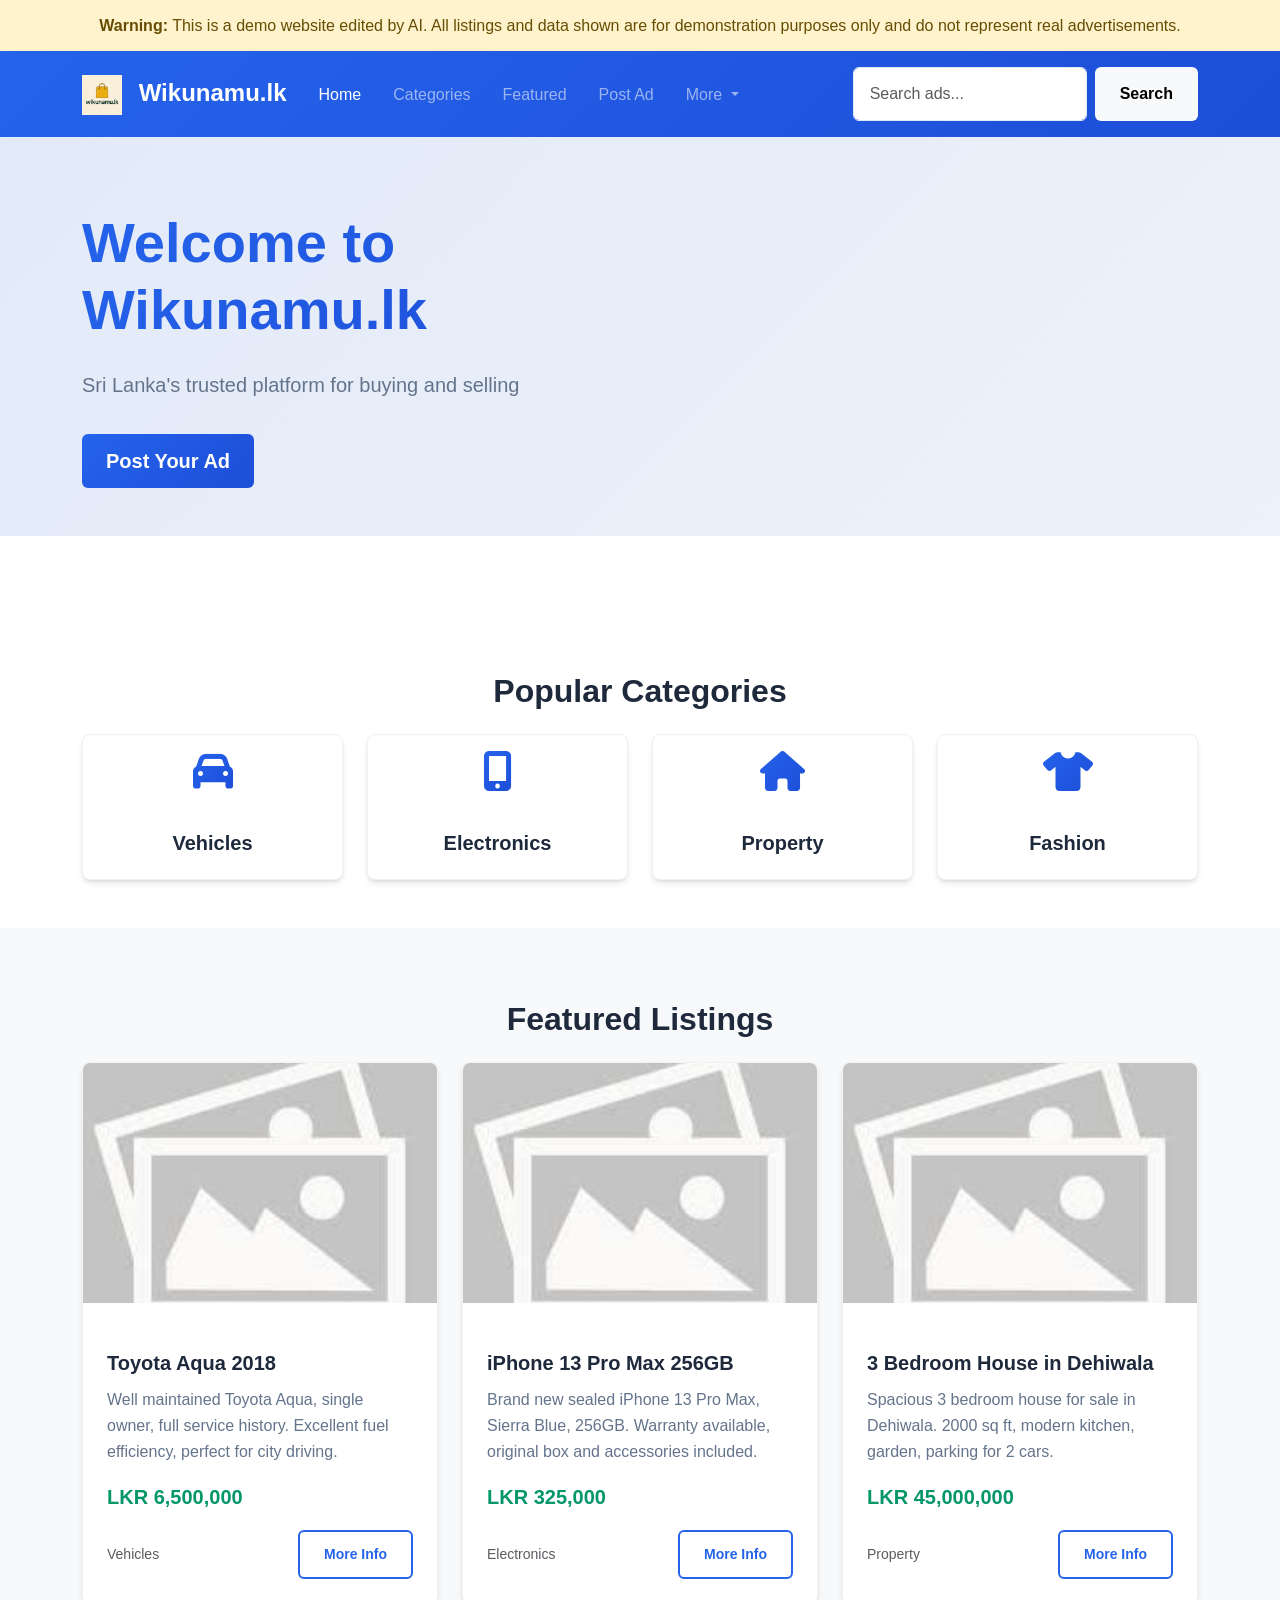
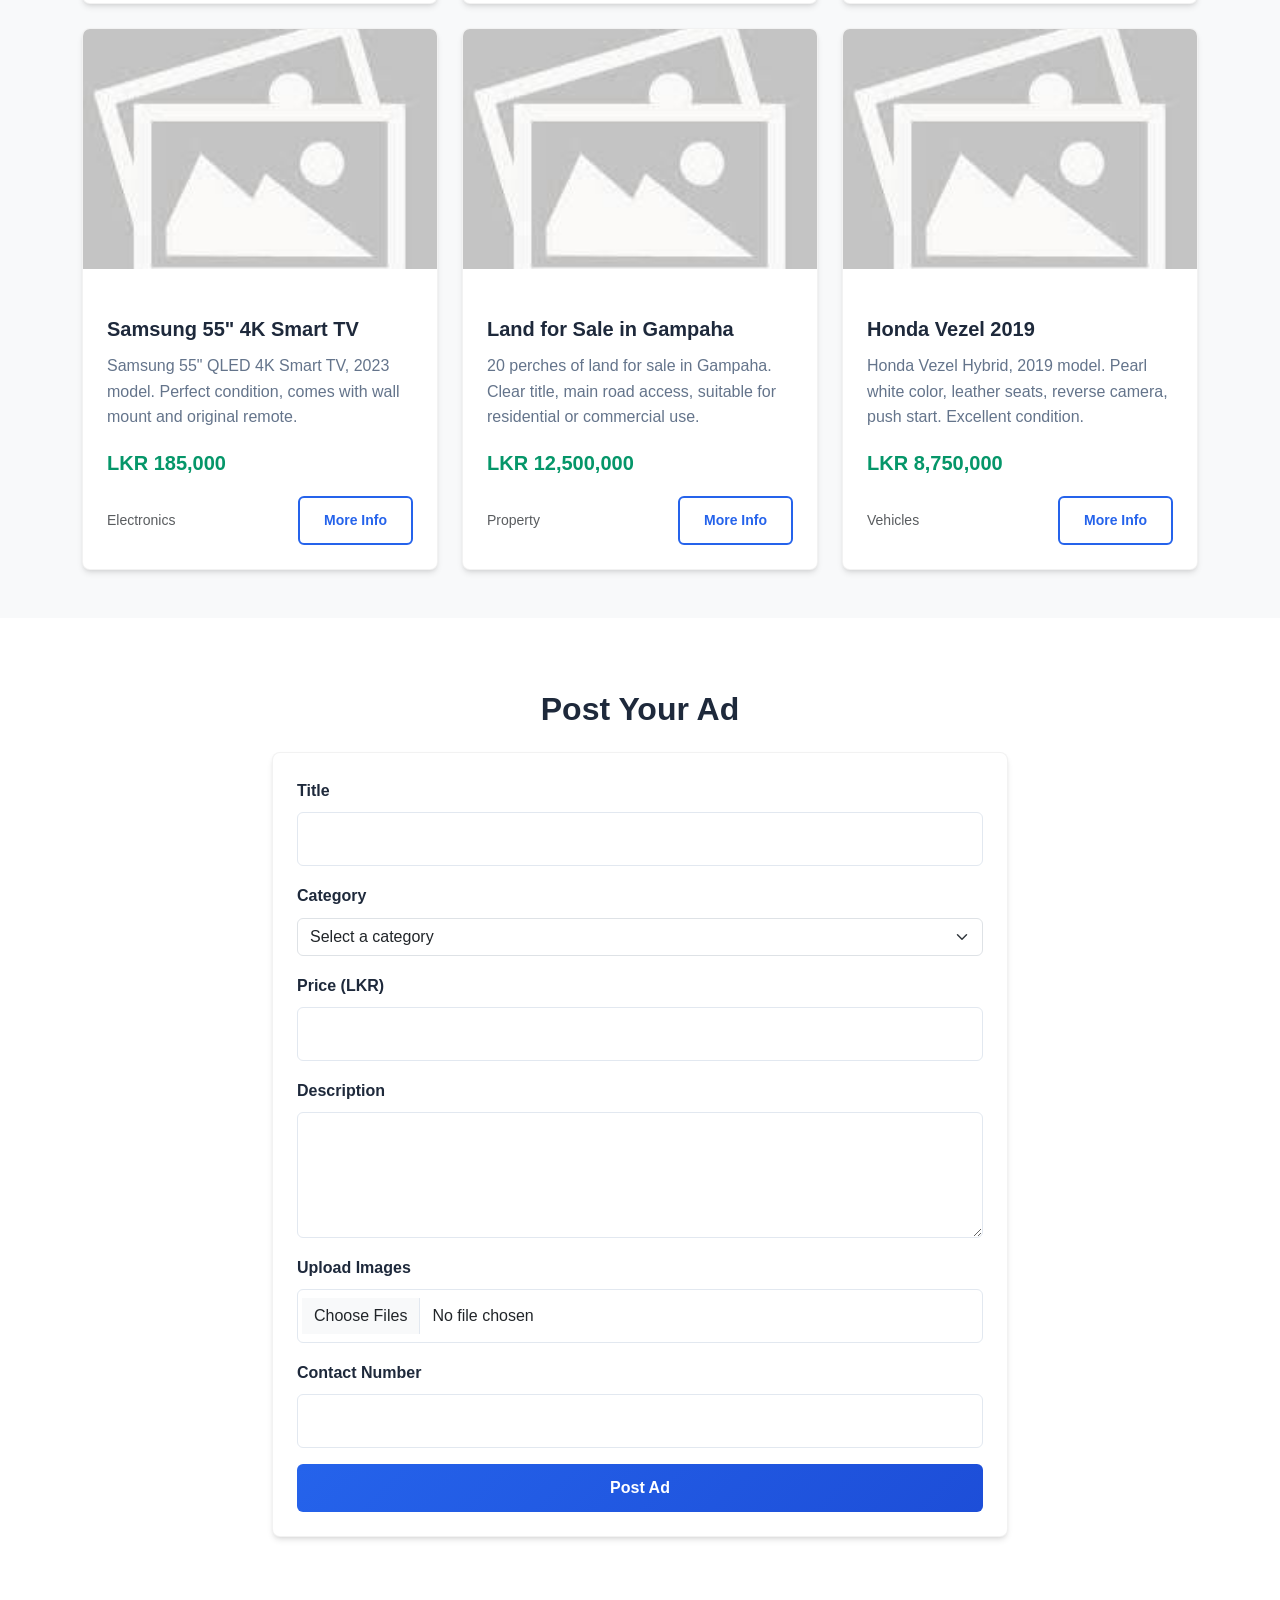
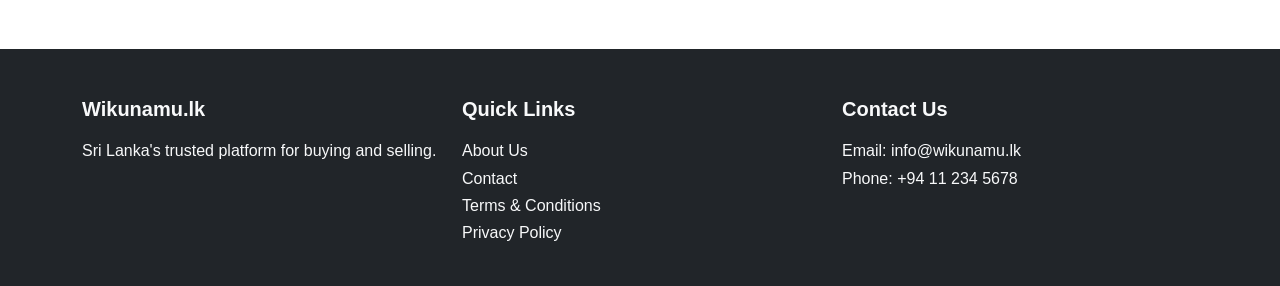
<file: index.html>
<!DOCTYPE html>
<html lang="en">
<head>
    <meta charset="UTF-8">
    <meta name="viewport" content="width=device-width, initial-scale=1.0">
    <title>Wikunamu.lk - Sri Lanka's Online Classifieds</title>
    <!-- Bootstrap CSS -->
    <link href="https://cdn.jsdelivr.net/npm/bootstrap@5.3.0/dist/css/bootstrap.min.css" rel="stylesheet">
    <!-- Custom CSS -->
    <link href="css/style.css" rel="stylesheet">
    <!-- Font Awesome -->
    <link href="https://cdnjs.cloudflare.com/ajax/libs/font-awesome/6.0.0/css/all.min.css" rel="stylesheet">
</head>
<body>
    <!-- Warning Banner -->
    <div class="alert alert-warning text-center mb-0" role="alert" style="border-radius: 0;">
        <strong>Warning:</strong> This is a demo website edited by AI. All listings and data shown are for demonstration purposes only and do not represent real advertisements.
    </div>
    <!-- Navigation -->
    <nav class="navbar navbar-expand-lg navbar-dark bg-primary">
        <div class="container">
            <a class="navbar-brand" href="#">
                <img src="images/wikunamu.png" alt="Wikunamu" class="wikunamu-image" style="height: 40px; margin-right: 10px;">
                Wikunamu.lk
            </a>
            <button class="navbar-toggler" type="button" data-bs-toggle="collapse" data-bs-target="#navbarNav">
                <span class="navbar-toggler-icon"></span>
            </button>
            <div class="collapse navbar-collapse" id="navbarNav">
                <ul class="navbar-nav me-auto">
                    <li class="nav-item">
                        <a class="nav-link active" href="#">Home</a>
                    </li>
                    <li class="nav-item">
                        <a class="nav-link" href="#categories">Categories</a>
                    </li>
                    <li class="nav-item">
                        <a class="nav-link" href="#featured">Featured</a>
                    </li>
                    <li class="nav-item">
                        <a class="nav-link" href="#post-ad">Post Ad</a>
                    </li>
                    <li class="nav-item dropdown">
                        <a class="nav-link dropdown-toggle" href="#" id="navbarDropdown" role="button" data-bs-toggle="dropdown">
                            More
                        </a>
                        <ul class="dropdown-menu">
                            <li><a class="dropdown-item" href="about.html">About Us</a></li>
                            <li><a class="dropdown-item" href="contact.html">Contact</a></li>
                            <li><a class="dropdown-item" href="terms.html">Terms & Conditions</a></li>
                            <li><a class="dropdown-item" href="privacy.html">Privacy Policy</a></li>
                        </ul>
                    </li>
                </ul>
                <form class="d-flex">
                    <input class="form-control me-2" type="search" placeholder="Search ads...">
                    <button class="btn btn-light" type="submit">Search</button>
                </form>
            </div>
        </div>
    </nav>

    <!-- Hero Section -->
    <div class="hero-section py-5 bg-light">
        <div class="container">
            <div class="row align-items-center">
                <div class="col-md-6">
                    <h1>Welcome to Wikunamu.lk</h1>
                    <p class="lead">Sri Lanka's trusted platform for buying and selling</p>
                    <a href="#post-ad" class="btn btn-primary btn-lg">Post Your Ad</a>
                </div>
            </div>
        </div>
    </div>

    <!-- Categories Section -->
    <section id="categories" class="py-5">
        <div class="container">
            <h2 class="text-center mb-4">Popular Categories</h2>
            <div class="row g-4">
                <div class="col-md-3">
                    <div class="card category-card">
                        <div class="card-body text-center">
                            <i class="fas fa-car fa-2x mb-3"></i>
                            <h5>Vehicles</h5>
                        </div>
                    </div>
                </div>
                <div class="col-md-3">
                    <div class="card category-card">
                        <div class="card-body text-center">
                            <i class="fas fa-mobile-alt fa-2x mb-3"></i>
                            <h5>Electronics</h5>
                        </div>
                    </div>
                </div>
                <div class="col-md-3">
                    <div class="card category-card">
                        <div class="card-body text-center">
                            <i class="fas fa-home fa-2x mb-3"></i>
                            <h5>Property</h5>
                        </div>
                    </div>
                </div>
                <div class="col-md-3">
                    <div class="card category-card">
                        <div class="card-body text-center">
                            <i class="fas fa-tshirt fa-2x mb-3"></i>
                            <h5>Fashion</h5>
                        </div>
                    </div>
                </div>
            </div>
        </div>
    </section>

    <!-- Featured Listings -->
    <section id="featured" class="py-5 bg-light">
        <div class="container">
            <h2 class="text-center mb-4">Featured Listings</h2>
            <div class="row g-4" id="featuredListings">
                <!-- Sample Ad 1 -->
                <div class="col-md-4">
                    <div class="card listing-card">
                        <img src="images/placeholder.jpg" class="card-img-top" alt="Toyota Aqua">
                        <div class="card-body">
                            <h5 class="card-title">Toyota Aqua 2018</h5>
                            <p class="card-text">Well maintained Toyota Aqua, single owner, full service history. Excellent fuel efficiency, perfect for city driving.</p>
                            <p class="listing-price">LKR 6,500,000</p>
                            <div class="d-flex justify-content-between align-items-center">
                                <small class="text-muted">Vehicles</small>
                                <a href="item-details.html" class="btn btn-sm btn-outline-primary">More Info</a>
                            </div>
                        </div>
                    </div>
                </div>
                <!-- Sample Ad 2 -->
                <div class="col-md-4">
                    <div class="card listing-card">
                        <img src="images/placeholder.jpg" class="card-img-top" alt="iPhone 13">
                        <div class="card-body">
                            <h5 class="card-title">iPhone 13 Pro Max 256GB</h5>
                            <p class="card-text">Brand new sealed iPhone 13 Pro Max, Sierra Blue, 256GB. Warranty available, original box and accessories included.</p>
                            <p class="listing-price">LKR 325,000</p>
                            <div class="d-flex justify-content-between align-items-center">
                                <small class="text-muted">Electronics</small>
                                <a href="item-details.html" class="btn btn-sm btn-outline-primary">More Info</a>
                            </div>
                        </div>
                    </div>
                </div>
                <!-- Sample Ad 3 -->
                <div class="col-md-4">
                    <div class="card listing-card">
                        <img src="images/placeholder.jpg" class="card-img-top" alt="3 Bedroom House">
                        <div class="card-body">
                            <h5 class="card-title">3 Bedroom House in Dehiwala</h5>
                            <p class="card-text">Spacious 3 bedroom house for sale in Dehiwala. 2000 sq ft, modern kitchen, garden, parking for 2 cars.</p>
                            <p class="listing-price">LKR 45,000,000</p>
                            <div class="d-flex justify-content-between align-items-center">
                                <small class="text-muted">Property</small>
                                <a href="item-details.html" class="btn btn-sm btn-outline-primary">More Info</a>
                            </div>
                        </div>
                    </div>
                </div>
                <!-- Sample Ad 4 -->
                <div class="col-md-4">
                    <div class="card listing-card">
                        <img src="images/placeholder.jpg" class="card-img-top" alt="Samsung TV">
                        <div class="card-body">
                            <h5 class="card-title">Samsung 55" 4K Smart TV</h5>
                            <p class="card-text">Samsung 55" QLED 4K Smart TV, 2023 model. Perfect condition, comes with wall mount and original remote.</p>
                            <p class="listing-price">LKR 185,000</p>
                            <div class="d-flex justify-content-between align-items-center">
                                <small class="text-muted">Electronics</small>
                                <a href="item-details.html" class="btn btn-sm btn-outline-primary">More Info</a>
                            </div>
                        </div>
                    </div>
                </div>
                <!-- Sample Ad 5 -->
                <div class="col-md-4">
                    <div class="card listing-card">
                        <img src="images/placeholder.jpg" class="card-img-top" alt="Land for Sale">
                        <div class="card-body">
                            <h5 class="card-title">Land for Sale in Gampaha</h5>
                            <p class="card-text">20 perches of land for sale in Gampaha. Clear title, main road access, suitable for residential or commercial use.</p>
                            <p class="listing-price">LKR 12,500,000</p>
                            <div class="d-flex justify-content-between align-items-center">
                                <small class="text-muted">Property</small>
                                <a href="item-details.html" class="btn btn-sm btn-outline-primary">More Info</a>
                            </div>
                        </div>
                    </div>
                </div>
                <!-- Sample Ad 6 -->
                <div class="col-md-4">
                    <div class="card listing-card">
                        <img src="images/placeholder.jpg" class="card-img-top" alt="Honda Vezel">
                        <div class="card-body">
                            <h5 class="card-title">Honda Vezel 2019</h5>
                            <p class="card-text">Honda Vezel Hybrid, 2019 model. Pearl white color, leather seats, reverse camera, push start. Excellent condition.</p>
                            <p class="listing-price">LKR 8,750,000</p>
                            <div class="d-flex justify-content-between align-items-center">
                                <small class="text-muted">Vehicles</small>
                                <a href="item-details.html" class="btn btn-sm btn-outline-primary">More Info</a>
                            </div>
                        </div>
                    </div>
                </div>
            </div>
        </div>
    </section>

    <!-- Post Ad Section -->
    <section id="post-ad" class="py-5">
        <div class="container">
            <h2 class="text-center mb-4">Post Your Ad</h2>
            <div class="row justify-content-center">
                <div class="col-md-8">
                    <form id="adForm" class="card p-4">
                        <div class="mb-3">
                            <label for="title" class="form-label">Title</label>
                            <input type="text" class="form-control" id="title" required>
                        </div>
                        <div class="mb-3">
                            <label for="category" class="form-label">Category</label>
                            <select class="form-select" id="category" required>
                                <option value="">Select a category</option>
                                <option value="vehicles">Vehicles</option>
                                <option value="electronics">Electronics</option>
                                <option value="property">Property</option>
                                <option value="fashion">Fashion</option>
                            </select>
                        </div>
                        <div class="mb-3">
                            <label for="price" class="form-label">Price (LKR)</label>
                            <input type="number" class="form-control" id="price" required>
                        </div>
                        <div class="mb-3">
                            <label for="description" class="form-label">Description</label>
                            <textarea class="form-control" id="description" rows="4" required></textarea>
                        </div>
                        <div class="mb-3">
                            <label for="images" class="form-label">Upload Images</label>
                            <input type="file" class="form-control" id="images" multiple accept="image/*">
                        </div>
                        <div class="mb-3">
                            <label for="contact" class="form-label">Contact Number</label>
                            <input type="tel" class="form-control" id="contact" required>
                        </div>
                        <button type="submit" class="btn btn-primary">Post Ad</button>
                    </form>
                </div>
            </div>
        </div>
    </section>

    <!-- Footer -->
    <footer class="bg-dark text-light py-4">
        <div class="container">
            <div class="row">
                <div class="col-md-4">
                    <h5>Wikunamu.lk</h5>
                    <p>Sri Lanka's trusted platform for buying and selling.</p>
                </div>
                <div class="col-md-4">
                    <h5>Quick Links</h5>
                    <ul class="list-unstyled">
                        <li><a href="#" class="text-light">About Us</a></li>
                        <li><a href="#" class="text-light">Contact</a></li>
                        <li><a href="#" class="text-light">Terms & Conditions</a></li>
                        <li><a href="#" class="text-light">Privacy Policy</a></li>
                    </ul>
                </div>
                <div class="col-md-4">
                    <h5>Contact Us</h5>
                    <p>Email: info@wikunamu.lk<br>
                    Phone: +94 11 234 5678</p>
                </div>
            </div>
        </div>
    </footer>

    <!-- Scripts -->
    <script src="https://code.jquery.com/jquery-3.6.0.min.js"></script>
    <script src="https://cdn.jsdelivr.net/npm/bootstrap@5.3.0/dist/js/bootstrap.bundle.min.js"></script>
    <script src="js/main.js"></script>
</body>
</html>
</file>
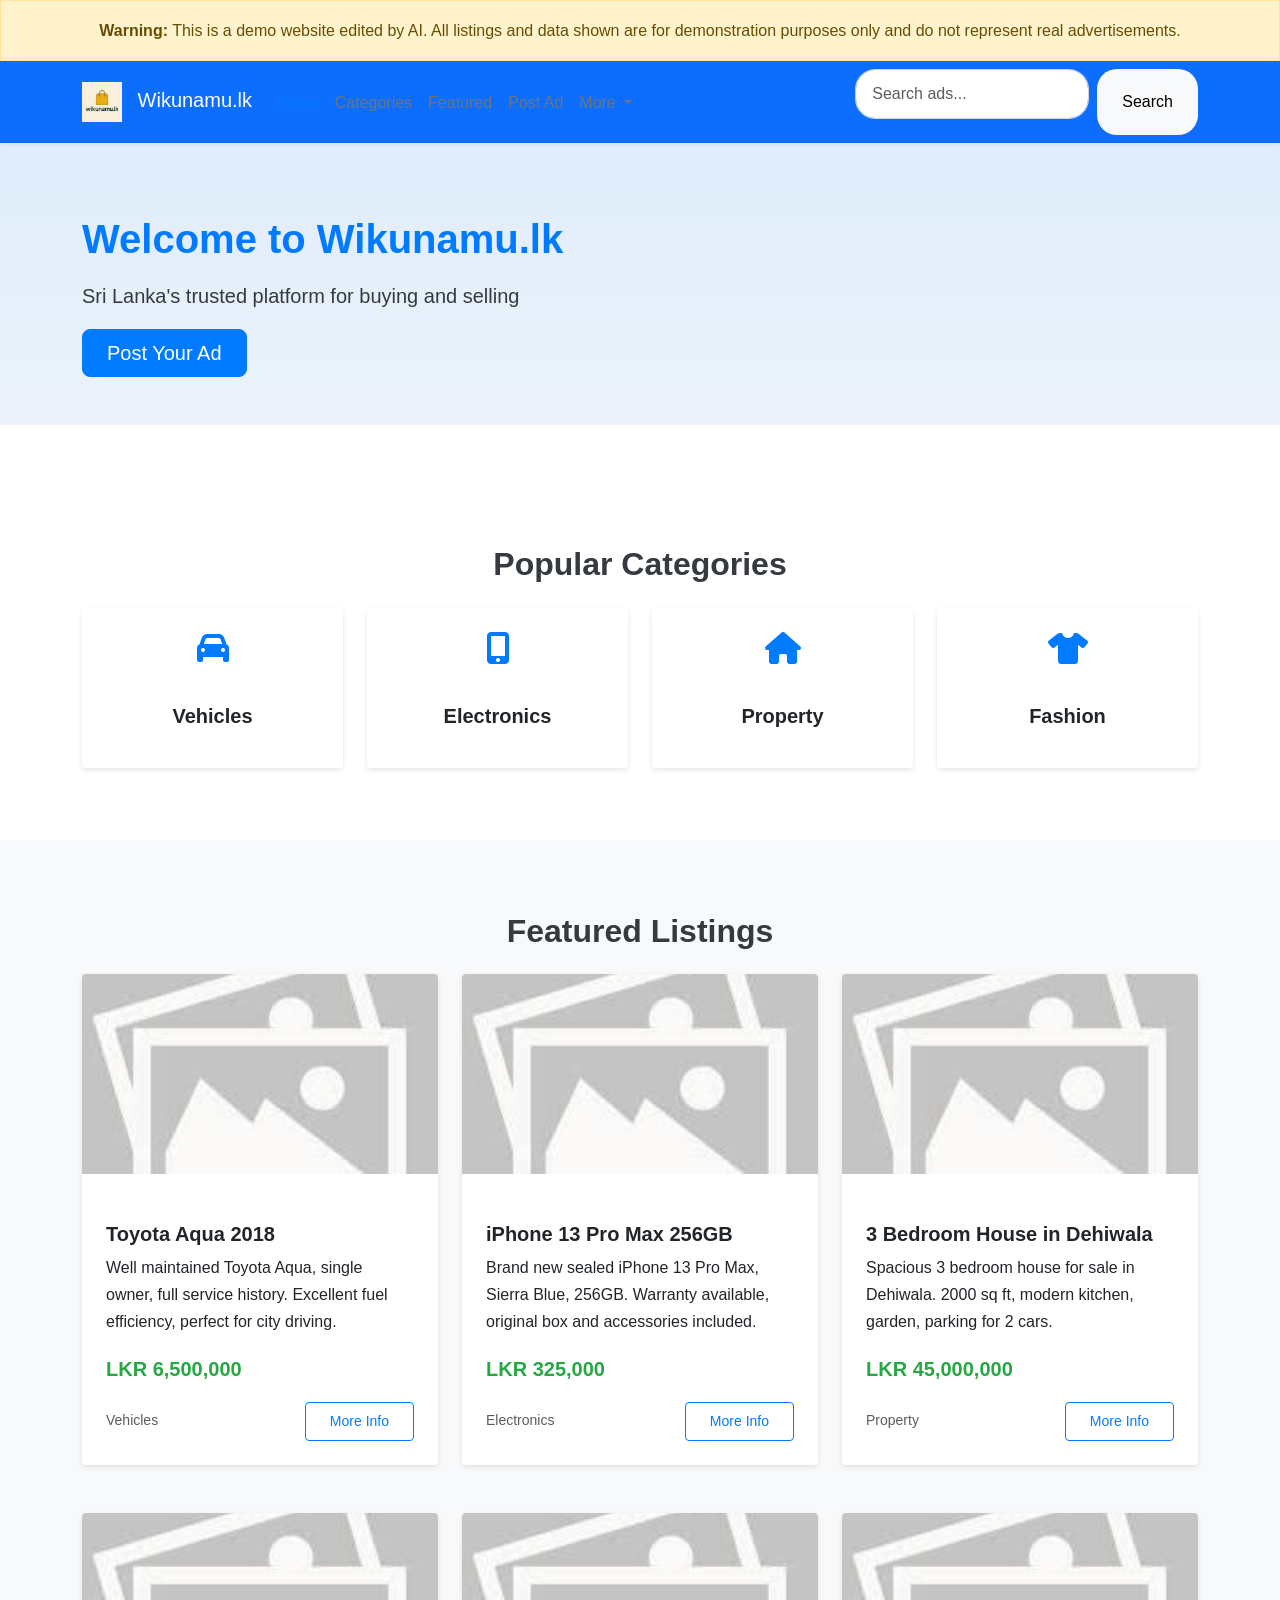
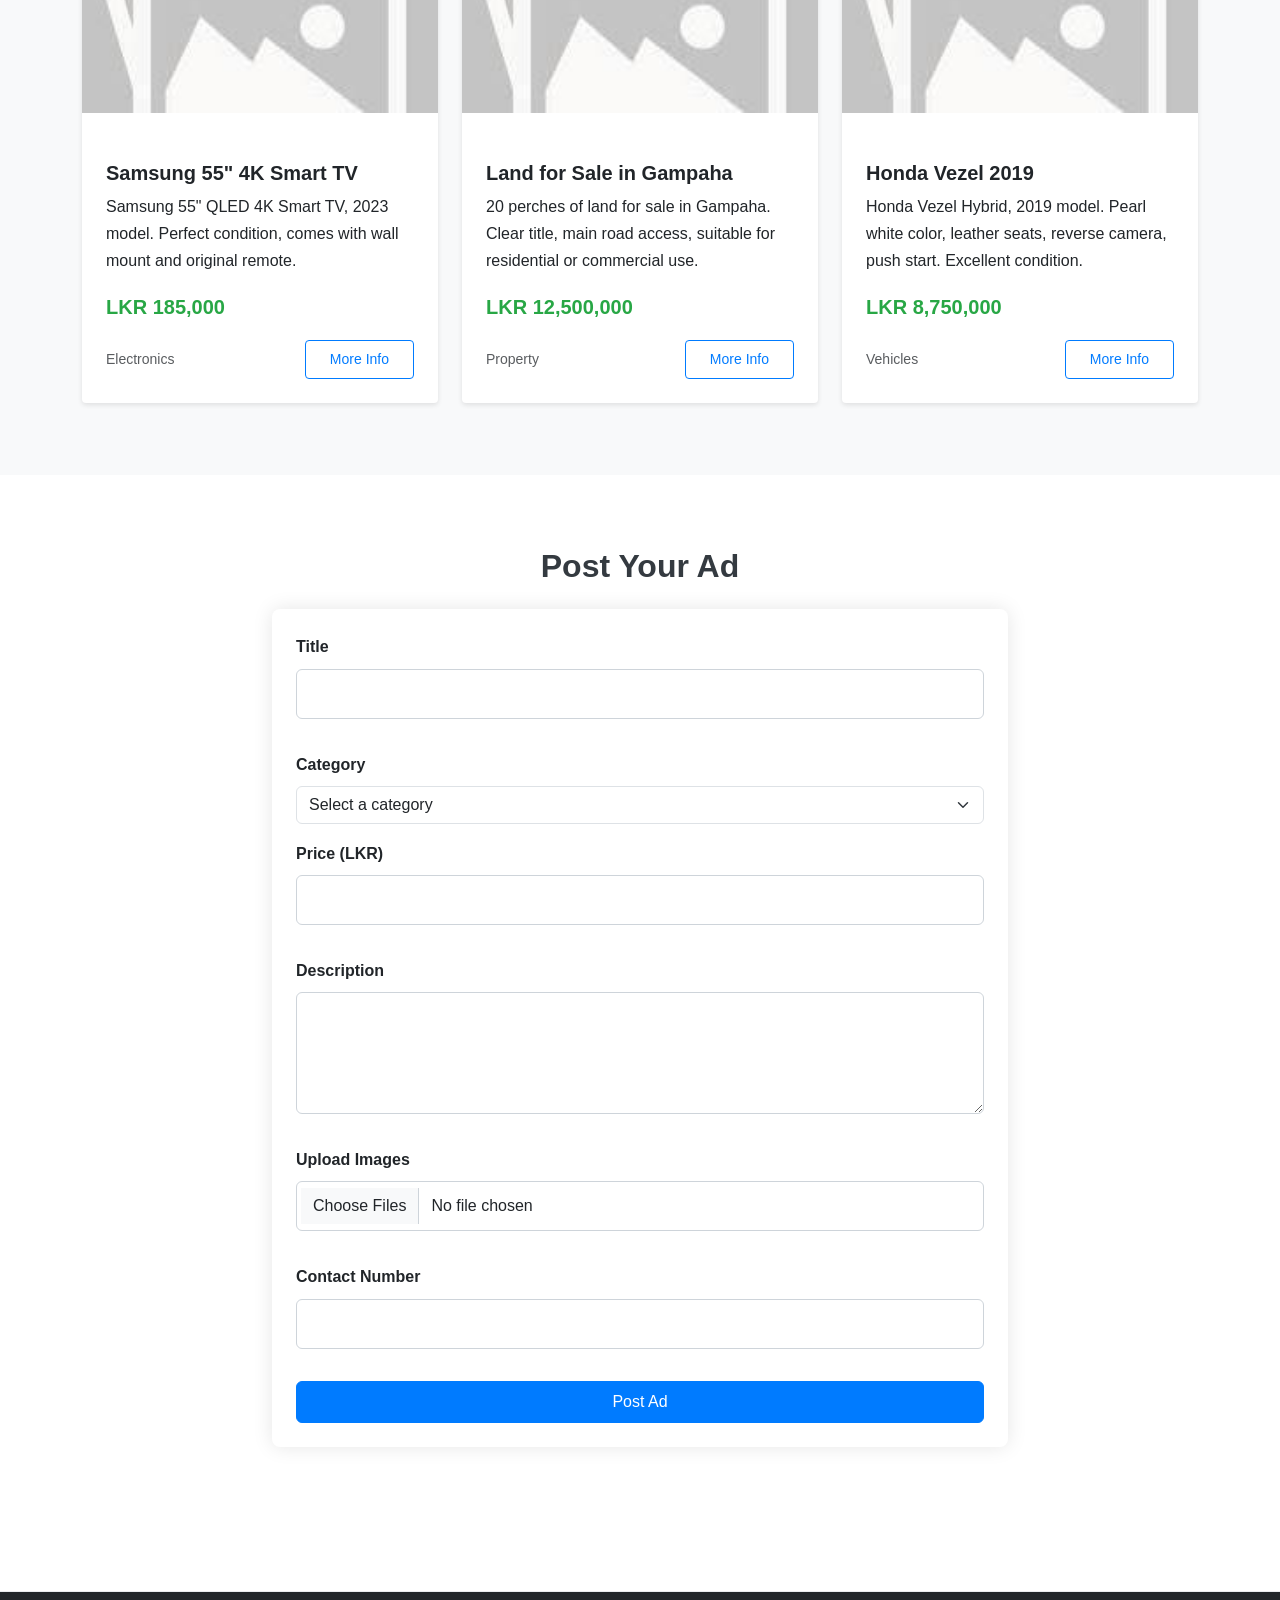
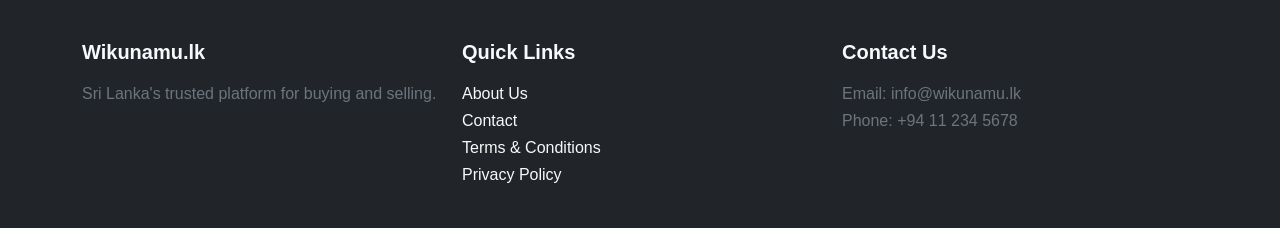
<file: akilaweerat.github.io/index.html>
<!DOCTYPE html>
<html lang="en">
<head>
    <meta charset="UTF-8">
    <meta name="viewport" content="width=device-width, initial-scale=1.0">
    <title>Wikunamu.lk - Sri Lanka's Online Classifieds</title>
    <!-- Bootstrap CSS -->
    <link href="https://cdn.jsdelivr.net/npm/bootstrap@5.3.0/dist/css/bootstrap.min.css" rel="stylesheet">
    <!-- Custom CSS -->
    <link href="css/style.css" rel="stylesheet">
    <!-- Font Awesome -->
    <link href="https://cdnjs.cloudflare.com/ajax/libs/font-awesome/6.0.0/css/all.min.css" rel="stylesheet">
</head>
<body>
    <!-- Warning Banner -->
    <div class="alert alert-warning text-center mb-0" role="alert" style="border-radius: 0;">
        <strong>Warning:</strong> This is a demo website edited by AI. All listings and data shown are for demonstration purposes only and do not represent real advertisements.
    </div>
    <!-- Navigation -->
    <nav class="navbar navbar-expand-lg navbar-dark bg-primary">
        <div class="container">
            <a class="navbar-brand" href="#">
                <img src="images/wikunamu.png" alt="Wikunamu" class="wikunamu-image" style="height: 40px; margin-right: 10px;">
                Wikunamu.lk
            </a>
            <button class="navbar-toggler" type="button" data-bs-toggle="collapse" data-bs-target="#navbarNav">
                <span class="navbar-toggler-icon"></span>
            </button>
            <div class="collapse navbar-collapse" id="navbarNav">
                <ul class="navbar-nav me-auto">
                    <li class="nav-item">
                        <a class="nav-link active" href="#">Home</a>
                    </li>
                    <li class="nav-item">
                        <a class="nav-link" href="#categories">Categories</a>
                    </li>
                    <li class="nav-item">
                        <a class="nav-link" href="#featured">Featured</a>
                    </li>
                    <li class="nav-item">
                        <a class="nav-link" href="#post-ad">Post Ad</a>
                    </li>
                    <li class="nav-item dropdown">
                        <a class="nav-link dropdown-toggle" href="#" id="navbarDropdown" role="button" data-bs-toggle="dropdown">
                            More
                        </a>
                        <ul class="dropdown-menu">
                            <li><a class="dropdown-item" href="about.html">About Us</a></li>
                            <li><a class="dropdown-item" href="contact.html">Contact</a></li>
                            <li><a class="dropdown-item" href="terms.html">Terms & Conditions</a></li>
                            <li><a class="dropdown-item" href="privacy.html">Privacy Policy</a></li>
                        </ul>
                    </li>
                </ul>
                <form class="d-flex">
                    <input class="form-control me-2" type="search" placeholder="Search ads...">
                    <button class="btn btn-light" type="submit">Search</button>
                </form>
            </div>
        </div>
    </nav>

    <!-- Hero Section -->
    <div class="hero-section py-5 bg-light">
        <div class="container">
            <div class="row align-items-center">
                <div class="col-md-6">
                    <h1>Welcome to Wikunamu.lk</h1>
                    <p class="lead">Sri Lanka's trusted platform for buying and selling</p>
                    <a href="#post-ad" class="btn btn-primary btn-lg">Post Your Ad</a>
                </div>
            </div>
        </div>
    </div>

    <!-- Categories Section -->
    <section id="categories" class="py-5">
        <div class="container">
            <h2 class="text-center mb-4">Popular Categories</h2>
            <div class="row g-4">
                <div class="col-md-3">
                    <div class="card category-card">
                        <div class="card-body text-center">
                            <i class="fas fa-car fa-2x mb-3"></i>
                            <h5>Vehicles</h5>
                        </div>
                    </div>
                </div>
                <div class="col-md-3">
                    <div class="card category-card">
                        <div class="card-body text-center">
                            <i class="fas fa-mobile-alt fa-2x mb-3"></i>
                            <h5>Electronics</h5>
                        </div>
                    </div>
                </div>
                <div class="col-md-3">
                    <div class="card category-card">
                        <div class="card-body text-center">
                            <i class="fas fa-home fa-2x mb-3"></i>
                            <h5>Property</h5>
                        </div>
                    </div>
                </div>
                <div class="col-md-3">
                    <div class="card category-card">
                        <div class="card-body text-center">
                            <i class="fas fa-tshirt fa-2x mb-3"></i>
                            <h5>Fashion</h5>
                        </div>
                    </div>
                </div>
            </div>
        </div>
    </section>

    <!-- Featured Listings -->
    <section id="featured" class="py-5 bg-light">
        <div class="container">
            <h2 class="text-center mb-4">Featured Listings</h2>
            <div class="row g-4" id="featuredListings">
                <!-- Sample Ad 1 -->
                <div class="col-md-4">
                    <div class="card listing-card">
                        <img src="images/placeholder.jpg" class="card-img-top" alt="Toyota Aqua">
                        <div class="card-body">
                            <h5 class="card-title">Toyota Aqua 2018</h5>
                            <p class="card-text">Well maintained Toyota Aqua, single owner, full service history. Excellent fuel efficiency, perfect for city driving.</p>
                            <p class="listing-price">LKR 6,500,000</p>
                            <div class="d-flex justify-content-between align-items-center">
                                <small class="text-muted">Vehicles</small>
                                <a href="item-details.html?title=Toyota%20Aqua%202018&description=Well%20maintained%20Toyota%20Aqua,%20single%20owner,%20full%20service%20history.%20Excellent%20fuel%20efficiency,%20perfect%20for%20city%20driving.&price=6,500,000&seller_name=John%20Smith&seller_contact=071-1234567&seller_location=Colombo,%20Sri%20Lanka" class="btn btn-sm btn-outline-primary">More Info</a>
                            </div>
                        </div>
                    </div>
                </div>
                <!-- Sample Ad 2 -->
                <div class="col-md-4">
                    <div class="card listing-card">
                        <img src="images/placeholder.jpg" class="card-img-top" alt="iPhone 13">
                        <div class="card-body">
                            <h5 class="card-title">iPhone 13 Pro Max 256GB</h5>
                            <p class="card-text">Brand new sealed iPhone 13 Pro Max, Sierra Blue, 256GB. Warranty available, original box and accessories included.</p>
                            <p class="listing-price">LKR 325,000</p>
                            <div class="d-flex justify-content-between align-items-center">
                                <small class="text-muted">Electronics</small>
                                <a href="item-details.html?title=iPhone%2013%20Pro%20Max%20256GB&description=Brand%20new%20sealed%20iPhone%2013%20Pro%20Max,%20Sierra%20Blue,%20256GB.%20Warranty%20available,%20original%20box%20and%20accessories%20included.&price=325,000&seller_name=Sarah%20Johnson&seller_contact=077-9876543&seller_location=Nugegoda,%20Sri%20Lanka" class="btn btn-sm btn-outline-primary">More Info</a>
                            </div>
                        </div>
                    </div>
                </div>
                <!-- Sample Ad 3 -->
                <div class="col-md-4">
                    <div class="card listing-card">
                        <img src="images/placeholder.jpg" class="card-img-top" alt="3 Bedroom House">
                        <div class="card-body">
                            <h5 class="card-title">3 Bedroom House in Dehiwala</h5>
                            <p class="card-text">Spacious 3 bedroom house for sale in Dehiwala. 2000 sq ft, modern kitchen, garden, parking for 2 cars.</p>
                            <p class="listing-price">LKR 45,000,000</p>
                            <div class="d-flex justify-content-between align-items-center">
                                <small class="text-muted">Property</small>
                                <a href="item-details.html?title=3%20Bedroom%20House%20in%20Dehiwala&description=Spacious%203%20bedroom%20house%20for%20sale%20in%20Dehiwala.%202000%20sq%20ft,%20modern%20kitchen,%20garden,%20parking%20for%202%20cars.&price=45,000,000&seller_name=David%20Perera&seller_contact=076-5432109&seller_location=Dehiwala,%20Sri%20Lanka" class="btn btn-sm btn-outline-primary">More Info</a>
                            </div>
                        </div>
                    </div>
                </div>
                <!-- Sample Ad 4 -->
                <div class="col-md-4">
                    <div class="card listing-card">
                        <img src="images/placeholder.jpg" class="card-img-top" alt="Samsung TV">
                        <div class="card-body">
                            <h5 class="card-title">Samsung 55" 4K Smart TV</h5>
                            <p class="card-text">Samsung 55" QLED 4K Smart TV, 2023 model. Perfect condition, comes with wall mount and original remote.</p>
                            <p class="listing-price">LKR 185,000</p>
                            <div class="d-flex justify-content-between align-items-center">
                                <small class="text-muted">Electronics</small>
                                <a href="item-details.html?title=Samsung%2055%22%204K%20Smart%20TV&description=Samsung%2055%22%20QLED%204K%20Smart%20TV,%202023%20model.%20Perfect%20condition,%20comes%20with%20wall%20mount%20and%20original%20remote.&price=185,000&seller_name=Michael%20Fernando&seller_contact=070-9876543&seller_location=Mount%20Lavinia,%20Sri%20Lanka" class="btn btn-sm btn-outline-primary">More Info</a>
                            </div>
                        </div>
                    </div>
                </div>
                <!-- Sample Ad 5 -->
                <div class="col-md-4">
                    <div class="card listing-card">
                        <img src="images/placeholder.jpg" class="card-img-top" alt="Land for Sale">
                        <div class="card-body">
                            <h5 class="card-title">Land for Sale in Gampaha</h5>
                            <p class="card-text">20 perches of land for sale in Gampaha. Clear title, main road access, suitable for residential or commercial use.</p>
                            <p class="listing-price">LKR 12,500,000</p>
                            <div class="d-flex justify-content-between align-items-center">
                                <small class="text-muted">Property</small>
                                <a href="item-details.html?title=Land%20for%20Sale%20in%20Gampaha&description=20%20perches%20of%20land%20for%20sale%20in%20Gampaha.%20Clear%20title,%20main%20road%20access,%20suitable%20for%20residential%20or%20commercial%20use.&price=12,500,000&seller_name=Kumara%20Silva&seller_contact=075-1234567&seller_location=Gampaha,%20Sri%20Lanka" class="btn btn-sm btn-outline-primary">More Info</a>
                            </div>
                        </div>
                    </div>
                </div>
                <!-- Sample Ad 6 -->
                <div class="col-md-4">
                    <div class="card listing-card">
                        <img src="images/placeholder.jpg" class="card-img-top" alt="Honda Vezel">
                        <div class="card-body">
                            <h5 class="card-title">Honda Vezel 2019</h5>
                            <p class="card-text">Honda Vezel Hybrid, 2019 model. Pearl white color, leather seats, reverse camera, push start. Excellent condition.</p>
                            <p class="listing-price">LKR 8,750,000</p>
                            <div class="d-flex justify-content-between align-items-center">
                                <small class="text-muted">Vehicles</small>
                                <a href="item-details.html?title=Honda%20Vezel%202019&description=Honda%20Vezel%20Hybrid,%202019%20model.%20Pearl%20white%20color,%20leather%20seats,%20reverse%20camera,%20push%20start.%20Excellent%20condition.&price=8,750,000&seller_name=Raj%20Patel&seller_contact=077-8765432&seller_location=Rajagiriya,%20Sri%20Lanka" class="btn btn-sm btn-outline-primary">More Info</a>
                            </div>
                        </div>
                    </div>
                </div>
            </div>
        </div>
    </section>

    <!-- Post Ad Section -->
    <section id="post-ad" class="py-5">
        <div class="container">
            <h2 class="text-center mb-4">Post Your Ad</h2>
            <div class="row justify-content-center">
                <div class="col-md-8">
                    <form id="adForm" class="card p-4">
                        <div class="mb-3">
                            <label for="title" class="form-label">Title</label>
                            <input type="text" class="form-control" id="title" required>
                        </div>
                        <div class="mb-3">
                            <label for="category" class="form-label">Category</label>
                            <select class="form-select" id="category" required>
                                <option value="">Select a category</option>
                                <option value="vehicles">Vehicles</option>
                                <option value="electronics">Electronics</option>
                                <option value="property">Property</option>
                                <option value="fashion">Fashion</option>
                            </select>
                        </div>
                        <div class="mb-3">
                            <label for="price" class="form-label">Price (LKR)</label>
                            <input type="number" class="form-control" id="price" required>
                        </div>
                        <div class="mb-3">
                            <label for="description" class="form-label">Description</label>
                            <textarea class="form-control" id="description" rows="4" required></textarea>
                        </div>
                        <div class="mb-3">
                            <label for="images" class="form-label">Upload Images</label>
                            <input type="file" class="form-control" id="images" multiple accept="image/*">
                        </div>
                        <div class="mb-3">
                            <label for="contact" class="form-label">Contact Number</label>
                            <input type="tel" class="form-control" id="contact" required>
                        </div>
                        <button type="submit" class="btn btn-primary">Post Ad</button>
                    </form>
                </div>
            </div>
        </div>
    </section>

    <!-- Footer -->
    <footer class="bg-dark text-light py-4">
        <div class="container">
            <div class="row">
                <div class="col-md-4">
                    <h5>Wikunamu.lk</h5>
                    <p>Sri Lanka's trusted platform for buying and selling.</p>
                </div>
                <div class="col-md-4">
                    <h5>Quick Links</h5>
                    <ul class="list-unstyled">
                        <li><a href="#" class="text-light">About Us</a></li>
                        <li><a href="#" class="text-light">Contact</a></li>
                        <li><a href="#" class="text-light">Terms & Conditions</a></li>
                        <li><a href="#" class="text-light">Privacy Policy</a></li>
                    </ul>
                </div>
                <div class="col-md-4">
                    <h5>Contact Us</h5>
                    <p>Email: info@wikunamu.lk<br>
                    Phone: +94 11 234 5678</p>
                </div>
            </div>
        </div>
    </footer>

    <!-- Scripts -->
    <script src="https://code.jquery.com/jquery-3.6.0.min.js"></script>
    <script src="https://cdn.jsdelivr.net/npm/bootstrap@5.3.0/dist/js/bootstrap.bundle.min.js"></script>
    <script src="js/main.js"></script>
</body>
</html>
</file>
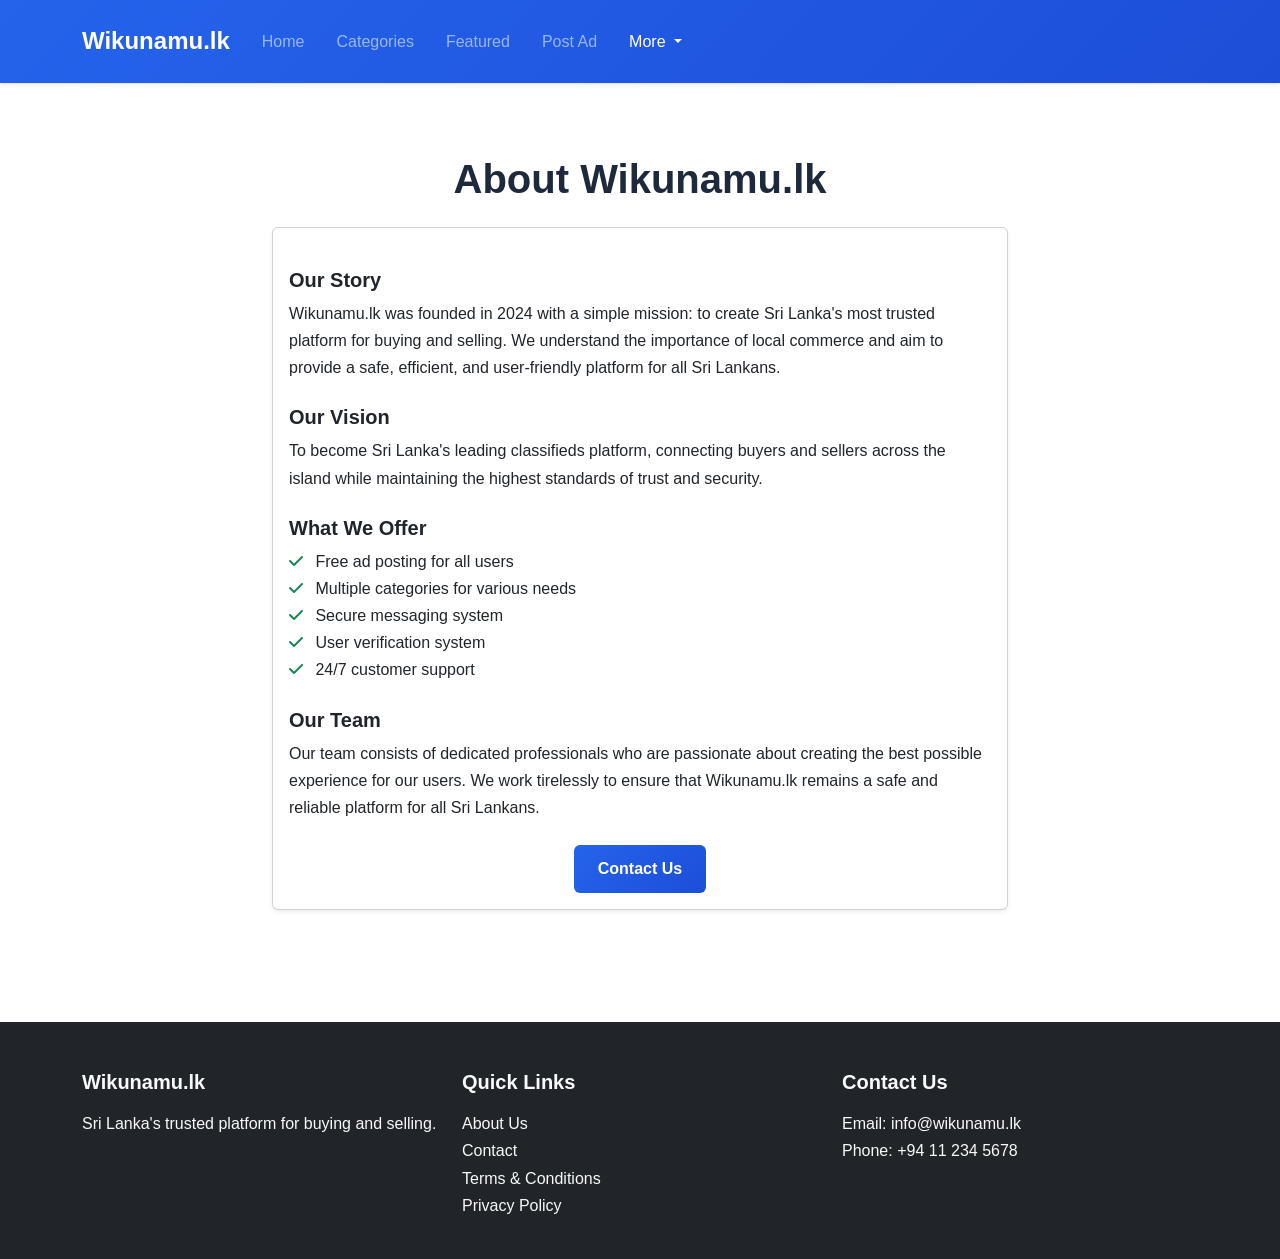
<file: about.html>
<!DOCTYPE html>
<html lang="en">
<head>
    <meta charset="UTF-8">
    <meta name="viewport" content="width=device-width, initial-scale=1.0">
    <title>About Us - Wikunamu.lk</title>
    <!-- Bootstrap CSS -->
    <link href="https://cdn.jsdelivr.net/npm/bootstrap@5.3.0/dist/css/bootstrap.min.css" rel="stylesheet">
    <!-- Custom CSS -->
    <link href="css/style.css" rel="stylesheet">
    <!-- Font Awesome -->
    <link href="https://cdnjs.cloudflare.com/ajax/libs/font-awesome/6.0.0/css/all.min.css" rel="stylesheet">
</head>
<body>
    <!-- Navigation -->
    <nav class="navbar navbar-expand-lg navbar-dark bg-primary">
        <div class="container">
            <a class="navbar-brand" href="index.html">Wikunamu.lk</a>
            <button class="navbar-toggler" type="button" data-bs-toggle="collapse" data-bs-target="#navbarNav">
                <span class="navbar-toggler-icon"></span>
            </button>
            <div class="collapse navbar-collapse" id="navbarNav">
                <ul class="navbar-nav me-auto">
                    <li class="nav-item">
                        <a class="nav-link" href="index.html">Home</a>
                    </li>
                    <li class="nav-item">
                        <a class="nav-link" href="index.html#categories">Categories</a>
                    </li>
                    <li class="nav-item">
                        <a class="nav-link" href="index.html#featured">Featured</a>
                    </li>
                    <li class="nav-item">
                        <a class="nav-link" href="index.html#post-ad">Post Ad</a>
                    </li>
                    <li class="nav-item dropdown">
                        <a class="nav-link dropdown-toggle active" href="#" id="navbarDropdown" role="button" data-bs-toggle="dropdown">
                            More
                        </a>
                        <ul class="dropdown-menu">
                            <li><a class="dropdown-item active" href="about.html">About Us</a></li>
                            <li><a class="dropdown-item" href="contact.html">Contact</a></li>
                            <li><a class="dropdown-item" href="terms.html">Terms & Conditions</a></li>
                            <li><a class="dropdown-item" href="privacy.html">Privacy Policy</a></li>
                        </ul>
                    </li>
                </ul>
            </div>
        </div>
    </nav>

    <!-- About Section -->
    <section class="py-5">
        <div class="container">
            <div class="row">
                <div class="col-lg-8 mx-auto">
                    <h1 class="text-center mb-4">About Wikunamu.lk</h1>
                    <div class="card shadow-sm">
                        <div class="card-body">
                            <h5 class="card-title">Our Story</h5>
                            <p class="card-text">
                                Wikunamu.lk was founded in 2024 with a simple mission: to create Sri Lanka's most trusted platform for buying and selling. We understand the importance of local commerce and aim to provide a safe, efficient, and user-friendly platform for all Sri Lankans.
                            </p>

                            <h5 class="card-title mt-4">Our Vision</h5>
                            <p class="card-text">
                                To become Sri Lanka's leading classifieds platform, connecting buyers and sellers across the island while maintaining the highest standards of trust and security.
                            </p>

                            <h5 class="card-title mt-4">What We Offer</h5>
                            <ul class="list-unstyled">
                                <li><i class="fas fa-check text-success me-2"></i> Free ad posting for all users</li>
                                <li><i class="fas fa-check text-success me-2"></i> Multiple categories for various needs</li>
                                <li><i class="fas fa-check text-success me-2"></i> Secure messaging system</li>
                                <li><i class="fas fa-check text-success me-2"></i> User verification system</li>
                                <li><i class="fas fa-check text-success me-2"></i> 24/7 customer support</li>
                            </ul>

                            <h5 class="card-title mt-4">Our Team</h5>
                            <p class="card-text">
                                Our team consists of dedicated professionals who are passionate about creating the best possible experience for our users. We work tirelessly to ensure that Wikunamu.lk remains a safe and reliable platform for all Sri Lankans.
                            </p>

                            <div class="text-center mt-4">
                                <a href="contact.html" class="btn btn-primary">Contact Us</a>
                            </div>
                        </div>
                    </div>
                </div>
            </div>
        </div>
    </section>

    <!-- Footer -->
    <footer class="bg-dark text-light py-4">
        <div class="container">
            <div class="row">
                <div class="col-md-4">
                    <h5>Wikunamu.lk</h5>
                    <p>Sri Lanka's trusted platform for buying and selling.</p>
                </div>
                <div class="col-md-4">
                    <h5>Quick Links</h5>
                    <ul class="list-unstyled">
                        <li><a href="about.html" class="text-light">About Us</a></li>
                        <li><a href="contact.html" class="text-light">Contact</a></li>
                        <li><a href="terms.html" class="text-light">Terms & Conditions</a></li>
                        <li><a href="privacy.html" class="text-light">Privacy Policy</a></li>
                    </ul>
                </div>
                <div class="col-md-4">
                    <h5>Contact Us</h5>
                    <p>Email: info@wikunamu.lk<br>
                    Phone: +94 11 234 5678</p>
                </div>
            </div>
        </div>
    </footer>

    <!-- Scripts -->
    <script src="https://code.jquery.com/jquery-3.6.0.min.js"></script>
    <script src="https://cdn.jsdelivr.net/npm/bootstrap@5.3.0/dist/js/bootstrap.bundle.min.js"></script>
    <script src="js/main.js"></script>
</body>
</html>
</file>
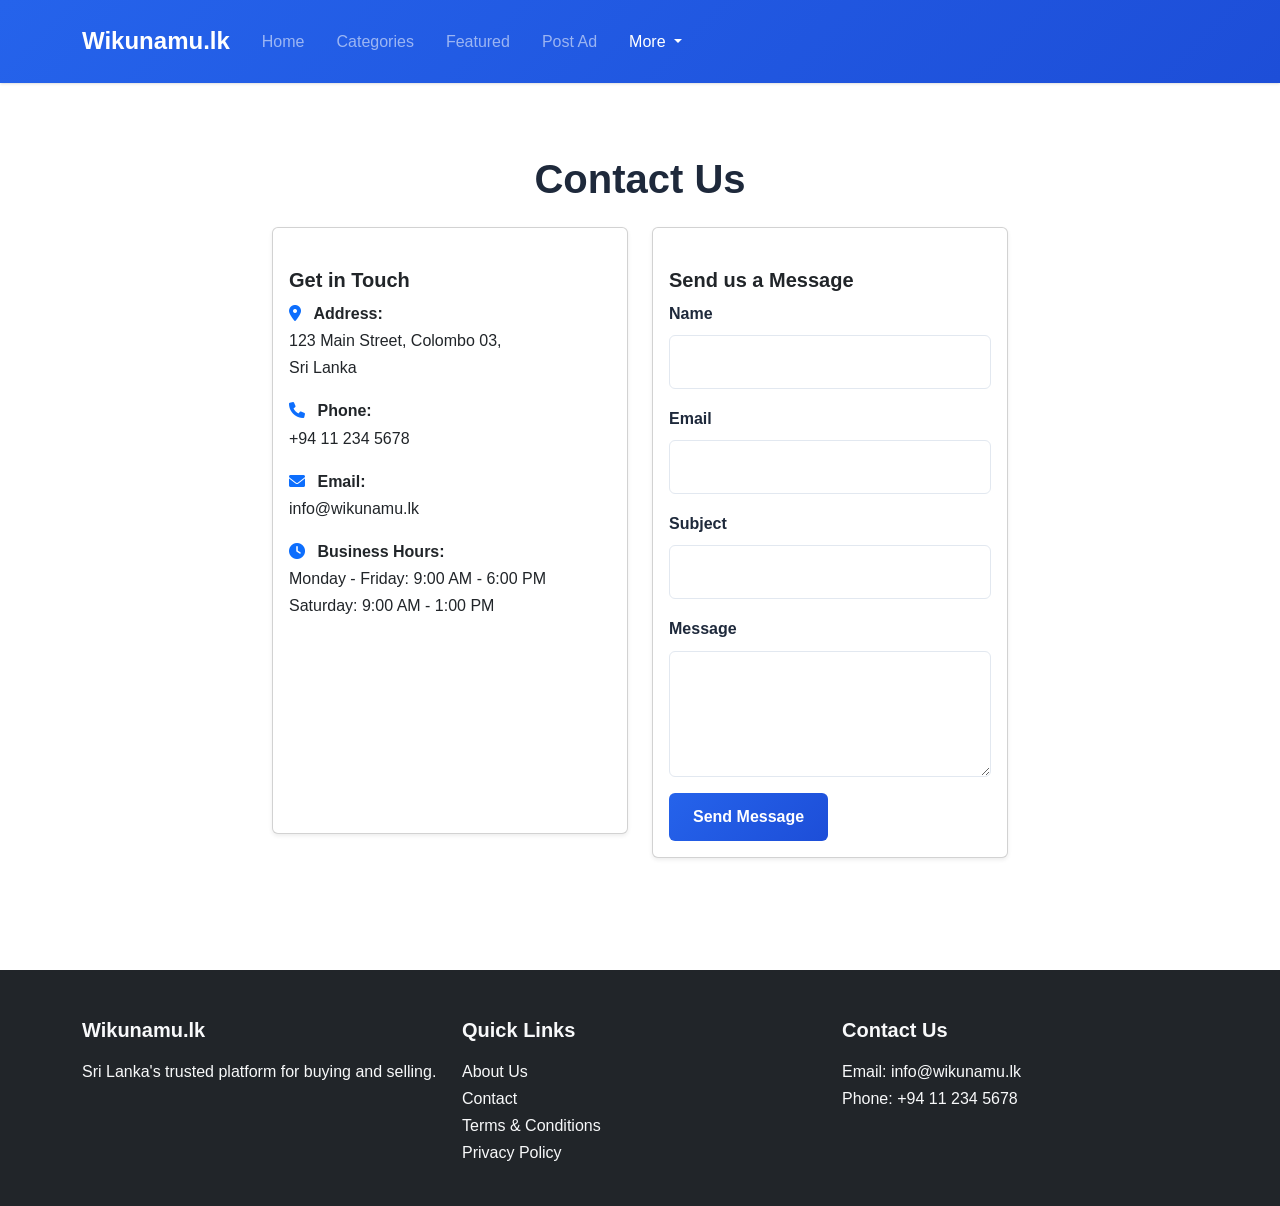
<file: contact.html>
<!DOCTYPE html>
<html lang="en">
<head>
    <meta charset="UTF-8">
    <meta name="viewport" content="width=device-width, initial-scale=1.0">
    <title>Contact Us - Wikunamu.lk</title>
    <!-- Bootstrap CSS -->
    <link href="https://cdn.jsdelivr.net/npm/bootstrap@5.3.0/dist/css/bootstrap.min.css" rel="stylesheet">
    <!-- Custom CSS -->
    <link href="css/style.css" rel="stylesheet">
    <!-- Font Awesome -->
    <link href="https://cdnjs.cloudflare.com/ajax/libs/font-awesome/6.0.0/css/all.min.css" rel="stylesheet">
</head>
<body>
    <!-- Navigation -->
    <nav class="navbar navbar-expand-lg navbar-dark bg-primary">
        <div class="container">
            <a class="navbar-brand" href="index.html">Wikunamu.lk</a>
            <button class="navbar-toggler" type="button" data-bs-toggle="collapse" data-bs-target="#navbarNav">
                <span class="navbar-toggler-icon"></span>
            </button>
            <div class="collapse navbar-collapse" id="navbarNav">
                <ul class="navbar-nav me-auto">
                    <li class="nav-item">
                        <a class="nav-link" href="index.html">Home</a>
                    </li>
                    <li class="nav-item">
                        <a class="nav-link" href="index.html#categories">Categories</a>
                    </li>
                    <li class="nav-item">
                        <a class="nav-link" href="index.html#featured">Featured</a>
                    </li>
                    <li class="nav-item">
                        <a class="nav-link" href="index.html#post-ad">Post Ad</a>
                    </li>
                    <li class="nav-item dropdown">
                        <a class="nav-link dropdown-toggle active" href="#" id="navbarDropdown" role="button" data-bs-toggle="dropdown">
                            More
                        </a>
                        <ul class="dropdown-menu">
                            <li><a class="dropdown-item" href="about.html">About Us</a></li>
                            <li><a class="dropdown-item active" href="contact.html">Contact</a></li>
                            <li><a class="dropdown-item" href="terms.html">Terms & Conditions</a></li>
                            <li><a class="dropdown-item" href="privacy.html">Privacy Policy</a></li>
                        </ul>
                    </li>
                </ul>
            </div>
        </div>
    </nav>

    <!-- Contact Section -->
    <section class="py-5">
        <div class="container">
            <div class="row">
                <div class="col-lg-8 mx-auto">
                    <h1 class="text-center mb-4">Contact Us</h1>
                    <div class="row">
                        <div class="col-md-6 mb-4">
                            <div class="card shadow-sm h-100">
                                <div class="card-body">
                                    <h5 class="card-title">Get in Touch</h5>
                                    <ul class="list-unstyled">
                                        <li class="mb-3">
                                            <i class="fas fa-map-marker-alt text-primary me-2"></i>
                                            <strong>Address:</strong><br>
                                            123 Main Street, Colombo 03,<br>
                                            Sri Lanka
                                        </li>
                                        <li class="mb-3">
                                            <i class="fas fa-phone text-primary me-2"></i>
                                            <strong>Phone:</strong><br>
                                            +94 11 234 5678
                                        </li>
                                        <li class="mb-3">
                                            <i class="fas fa-envelope text-primary me-2"></i>
                                            <strong>Email:</strong><br>
                                            info@wikunamu.lk
                                        </li>
                                        <li>
                                            <i class="fas fa-clock text-primary me-2"></i>
                                            <strong>Business Hours:</strong><br>
                                            Monday - Friday: 9:00 AM - 6:00 PM<br>
                                            Saturday: 9:00 AM - 1:00 PM
                                        </li>
                                    </ul>
                                </div>
                            </div>
                        </div>
                        <div class="col-md-6">
                            <div class="card shadow-sm">
                                <div class="card-body">
                                    <h5 class="card-title">Send us a Message</h5>
                                    <form id="contactForm">
                                        <div class="mb-3">
                                            <label for="name" class="form-label">Name</label>
                                            <input type="text" class="form-control" id="name" required>
                                        </div>
                                        <div class="mb-3">
                                            <label for="email" class="form-label">Email</label>
                                            <input type="email" class="form-control" id="email" required>
                                        </div>
                                        <div class="mb-3">
                                            <label for="subject" class="form-label">Subject</label>
                                            <input type="text" class="form-control" id="subject" required>
                                        </div>
                                        <div class="mb-3">
                                            <label for="message" class="form-label">Message</label>
                                            <textarea class="form-control" id="message" rows="4" required></textarea>
                                        </div>
                                        <button type="submit" class="btn btn-primary">Send Message</button>
                                    </form>
                                </div>
                            </div>
                        </div>
                    </div>
                </div>
            </div>
        </div>
    </section>

    <!-- Footer -->
    <footer class="bg-dark text-light py-4">
        <div class="container">
            <div class="row">
                <div class="col-md-4">
                    <h5>Wikunamu.lk</h5>
                    <p>Sri Lanka's trusted platform for buying and selling.</p>
                </div>
                <div class="col-md-4">
                    <h5>Quick Links</h5>
                    <ul class="list-unstyled">
                        <li><a href="about.html" class="text-light">About Us</a></li>
                        <li><a href="contact.html" class="text-light">Contact</a></li>
                        <li><a href="terms.html" class="text-light">Terms & Conditions</a></li>
                        <li><a href="privacy.html" class="text-light">Privacy Policy</a></li>
                    </ul>
                </div>
                <div class="col-md-4">
                    <h5>Contact Us</h5>
                    <p>Email: info@wikunamu.lk<br>
                    Phone: +94 11 234 5678</p>
                </div>
            </div>
        </div>
    </footer>

    <!-- Scripts -->
    <script src="https://code.jquery.com/jquery-3.6.0.min.js"></script>
    <script src="https://cdn.jsdelivr.net/npm/bootstrap@5.3.0/dist/js/bootstrap.bundle.min.js"></script>
    <script src="js/main.js"></script>
</body>
</html>
</file>
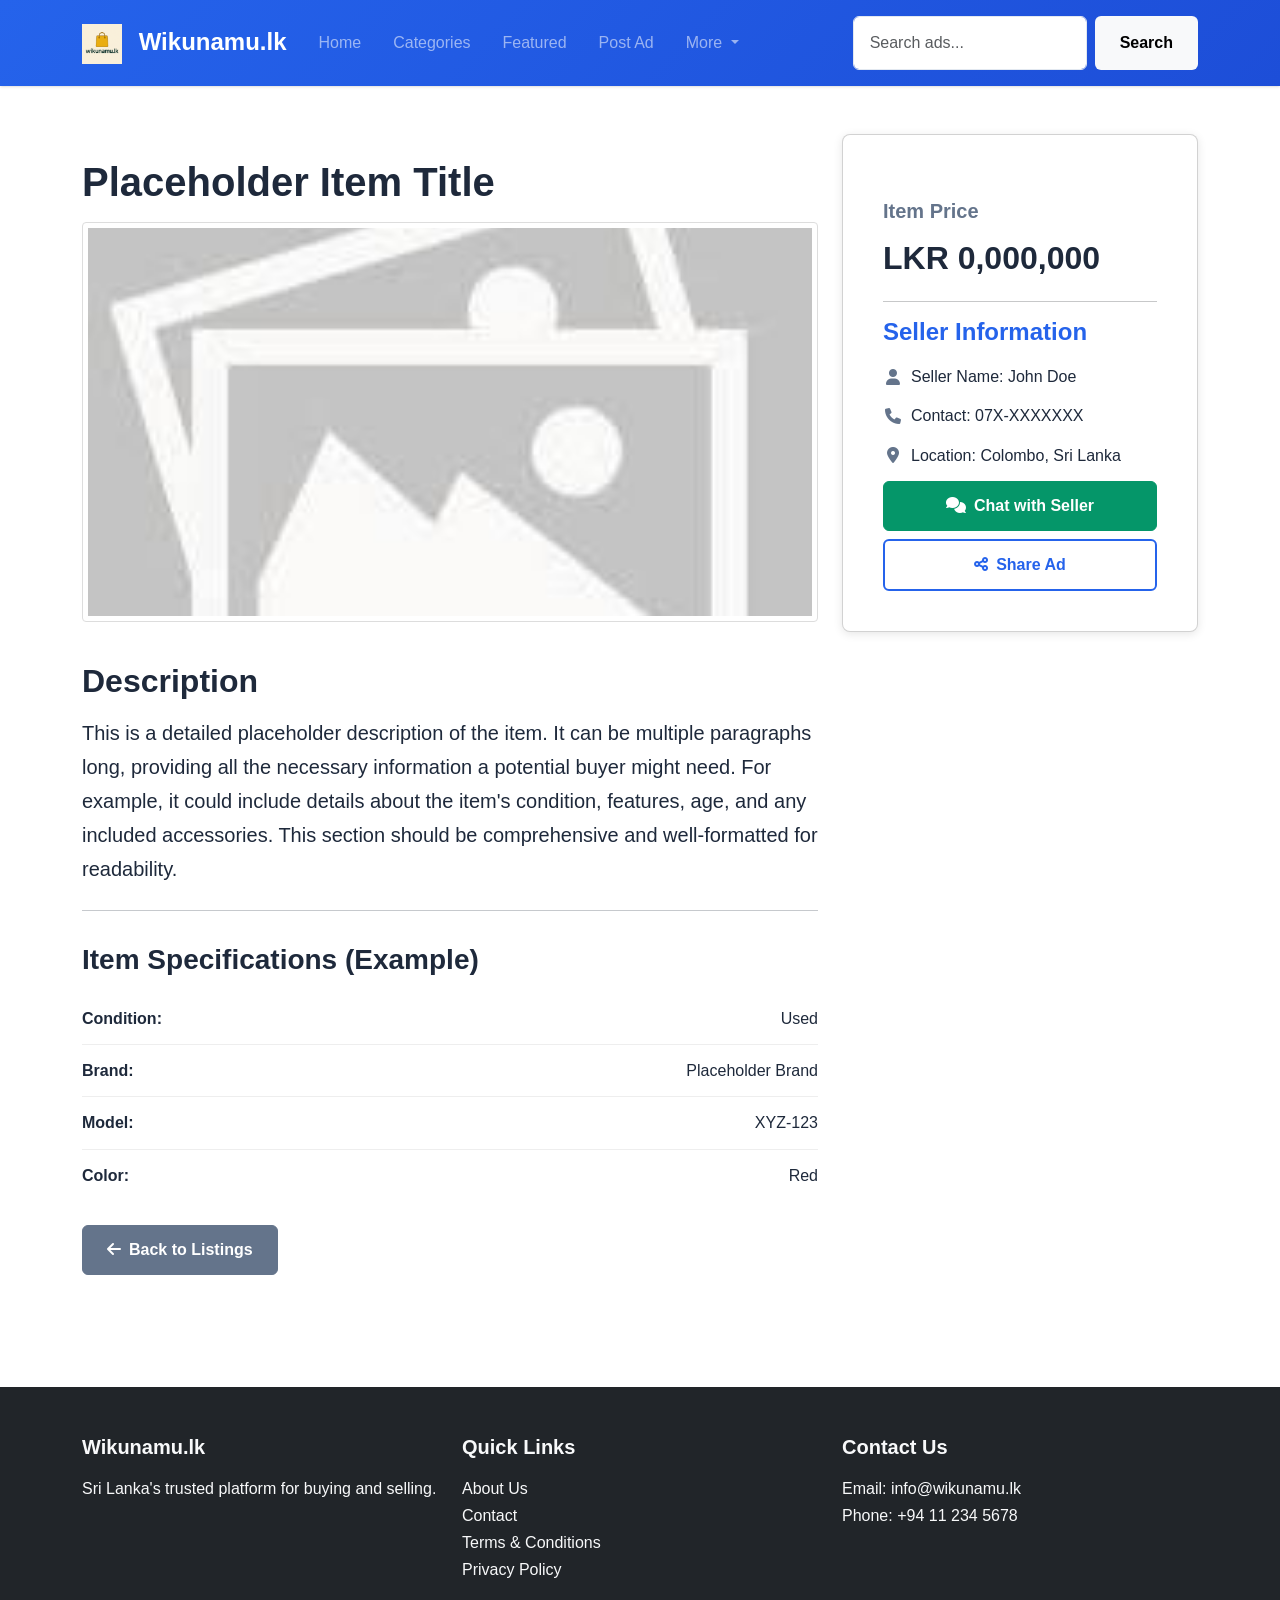
<file: item-details.html>
<!DOCTYPE html>
<html lang="en">
<head>
    <meta charset="UTF-8">
    <meta name="viewport" content="width=device-width, initial-scale=1.0">
    <title>Item Details - Wikunamu.lk</title>
    <!-- Bootstrap CSS -->
    <link href="https://cdn.jsdelivr.net/npm/bootstrap@5.3.0/dist/css/bootstrap.min.css" rel="stylesheet">
    <!-- Custom CSS -->
    <link href="css/style.css" rel="stylesheet">
    <!-- Font Awesome -->
    <link href="https://cdnjs.cloudflare.com/ajax/libs/font-awesome/6.0.0/css/all.min.css" rel="stylesheet">
</head>
<body>
    <!-- Navigation -->
    <nav class="navbar navbar-expand-lg navbar-dark bg-primary">
        <div class="container">
            <a class="navbar-brand" href="index.html">
                <img src="images/wikunamu.png" alt="Wikunamu" class="wikunamu-image" style="height: 40px; margin-right: 10px;">
                Wikunamu.lk
            </a>
            <button class="navbar-toggler" type="button" data-bs-toggle="collapse" data-bs-target="#navbarNav">
                <span class="navbar-toggler-icon"></span>
            </button>
            <div class="collapse navbar-collapse" id="navbarNav">
                <ul class="navbar-nav me-auto">
                    <li class="nav-item">
                        <a class="nav-link" href="index.html">Home</a>
                    </li>
                    <li class="nav-item">
                        <a class="nav-link" href="index.html#categories">Categories</a>
                    </li>
                    <li class="nav-item">
                        <a class="nav-link" href="index.html#featured">Featured</a>
                    </li>
                    <li class="nav-item">
                        <a class="nav-link" href="index.html#post-ad">Post Ad</a>
                    </li>
                    <li class="nav-item dropdown">
                        <a class="nav-link dropdown-toggle" href="#" id="navbarDropdown" role="button" data-bs-toggle="dropdown">
                            More
                        </a>
                        <ul class="dropdown-menu">
                            <li><a class="dropdown-item" href="about.html">About Us</a></li>
                            <li><a class="dropdown-item" href="contact.html">Contact</a></li>
                            <li><a class="dropdown-item" href="terms.html">Terms & Conditions</a></li>
                            <li><a class="dropdown-item" href="privacy.html">Privacy Policy</a></li>
                        </ul>
                    </li>
                </ul>
                <form class="d-flex">
                    <input class="form-control me-2" type="search" placeholder="Search ads...">
                    <button class="btn btn-light" type="submit">Search</button>
                </form>
            </div>
        </div>
    </nav>

    <!-- Main Content Area -->
    <div class="container py-5">
        <div class="row">
            <div class="col-lg-8">
                <h1 id="itemTitle" class="mb-3">Placeholder Item Title</h1>
                <img src="images/placeholder.jpg" alt="Item Image" class="img-fluid mb-3" id="itemImage">
                
                <h2 class="mt-4">Description</h2>
                <p id="itemDescription" class="lead">This is a detailed placeholder description of the item. It can be multiple paragraphs long, providing all the necessary information a potential buyer might need. For example, it could include details about the item's condition, features, age, and any included accessories. This section should be comprehensive and well-formatted for readability.</p>
                
                <hr class="my-4">

                <div class="item-specifications">
                    <h3>Item Specifications (Example)</h3>
                    <ul class="list-unstyled">
                        <li><strong>Condition:</strong> Used</li>
                        <li><strong>Brand:</strong> Placeholder Brand</li>
                        <li><strong>Model:</strong> XYZ-123</li>
                        <li><strong>Color:</strong> Red</li>
                    </ul>
                </div>
            </div>
            <div class="col-lg-4">
                <div class="card sticky-top seller-info-card" style="top: 20px;">
                    <div class="card-body">
                        <h3 class="card-title">Item Price</h3>
                        <p class="listing-price fs-2" id="itemPrice">LKR 0,000,000</p>
                        <hr>
                        <h4>Seller Information</h4>
                        <p id="sellerName"><i class="fas fa-user me-2"></i>Seller Name: John Doe</p>
                        <p id="sellerContact"><i class="fas fa-phone me-2"></i>Contact: 07X-XXXXXXX</p>
                        <p id="sellerLocation"><i class="fas fa-map-marker-alt me-2"></i>Location: Colombo, Sri Lanka</p>
                        <button class="btn btn-success w-100 mb-2"><i class="fas fa-comments me-2"></i>Chat with Seller</button>
                        <button class="btn btn-outline-primary w-100"><i class="fas fa-share-alt me-2"></i>Share Ad</button>
                    </div>
                </div>
            </div>
        </div>
        <a href="index.html" class="btn btn-secondary mt-4"><i class="fas fa-arrow-left me-2"></i>Back to Listings</a>
    </div>

    <!-- Footer -->
    <footer class="bg-dark text-light py-4">
        <div class="container">
            <div class="row">
                <div class="col-md-4">
                    <h5>Wikunamu.lk</h5>
                    <p>Sri Lanka's trusted platform for buying and selling.</p>
                </div>
                <div class="col-md-4">
                    <h5>Quick Links</h5>
                    <ul class="list-unstyled">
                        <li><a href="index.html#about" class="text-light">About Us</a></li>
                        <li><a href="index.html#contact" class="text-light">Contact</a></li>
                        <li><a href="terms.html" class="text-light">Terms & Conditions</a></li>
                        <li><a href="privacy.html" class="text-light">Privacy Policy</a></li>
                    </ul>
                </div>
                <div class="col-md-4">
                    <h5>Contact Us</h5>
                    <p>Email: info@wikunamu.lk<br>
                    Phone: +94 11 234 5678</p>
                </div>
            </div>
        </div>
    </footer>

    <!-- Scripts -->
    <script src="https://code.jquery.com/jquery-3.6.0.min.js"></script>
    <script src="https://cdn.jsdelivr.net/npm/bootstrap@5.3.0/dist/js/bootstrap.bundle.min.js"></script>
    <script src="js/main.js"></script>
</body>
</html>
</file>
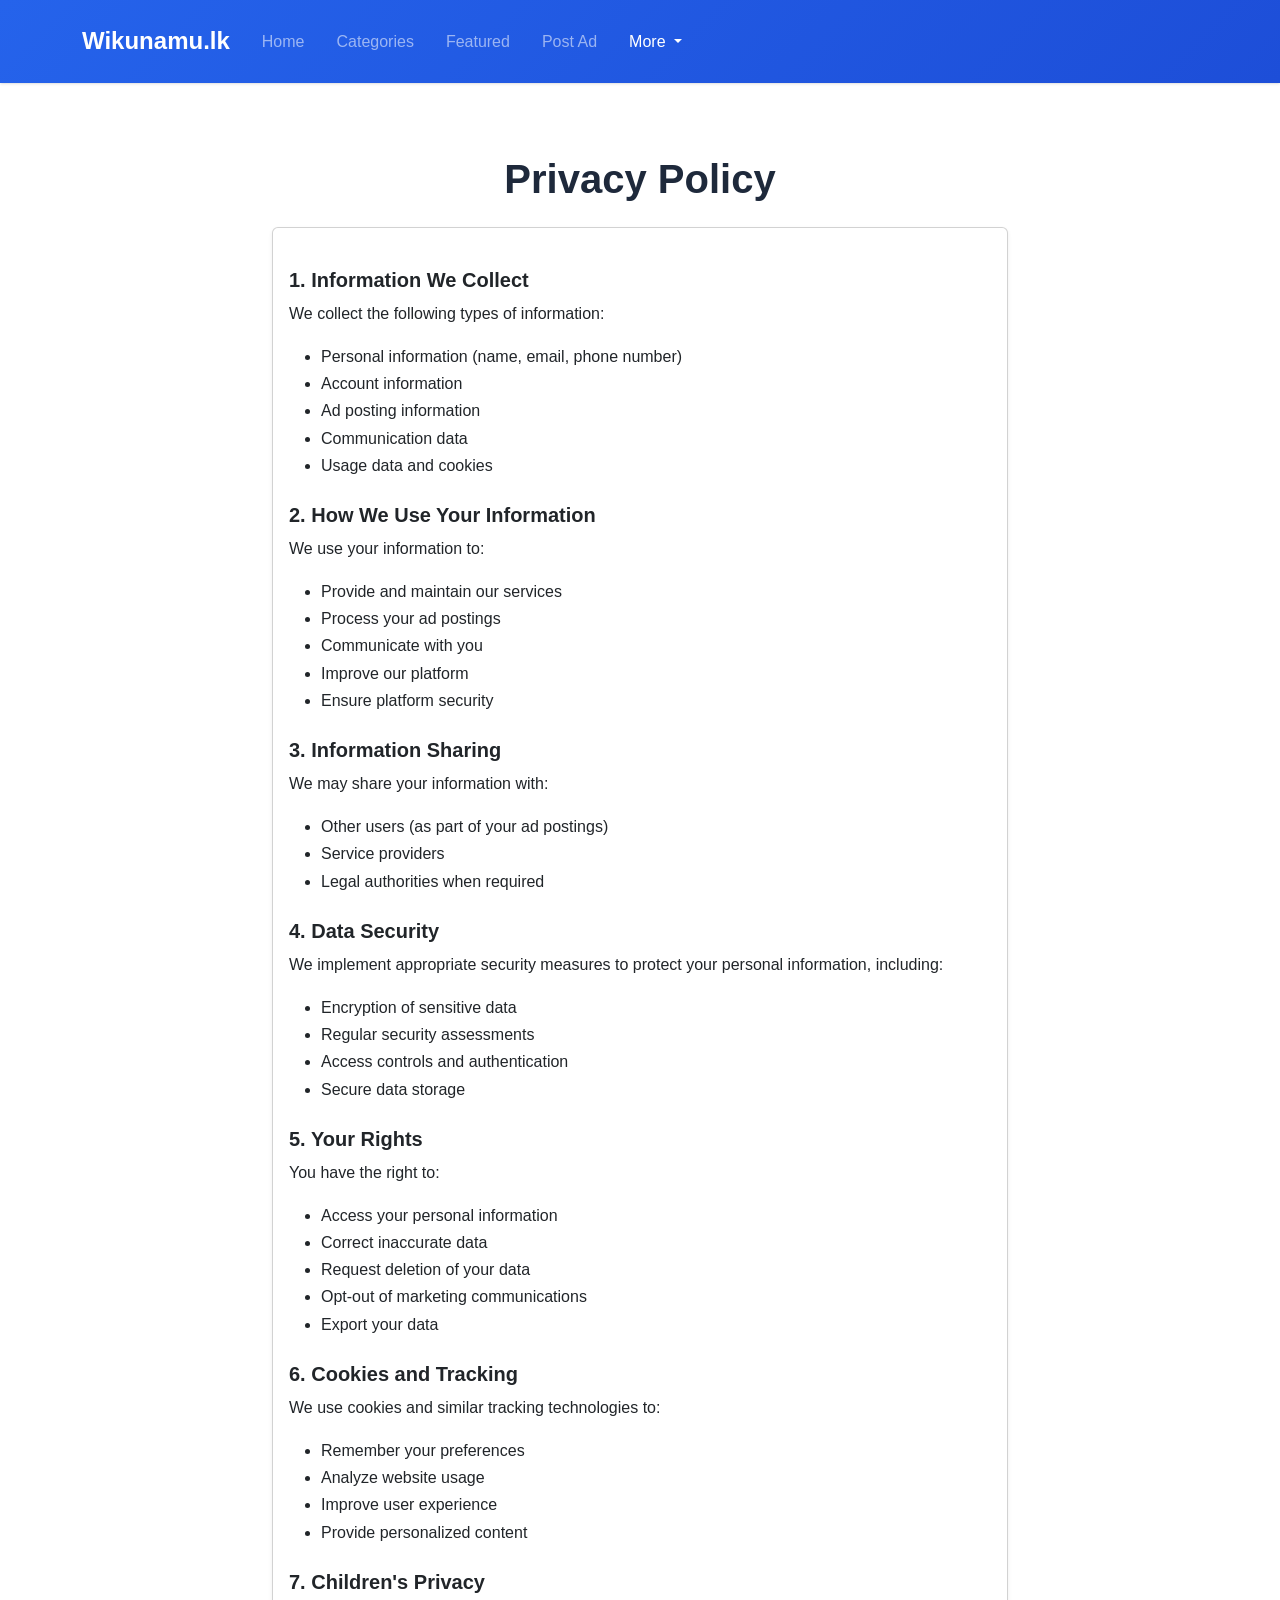
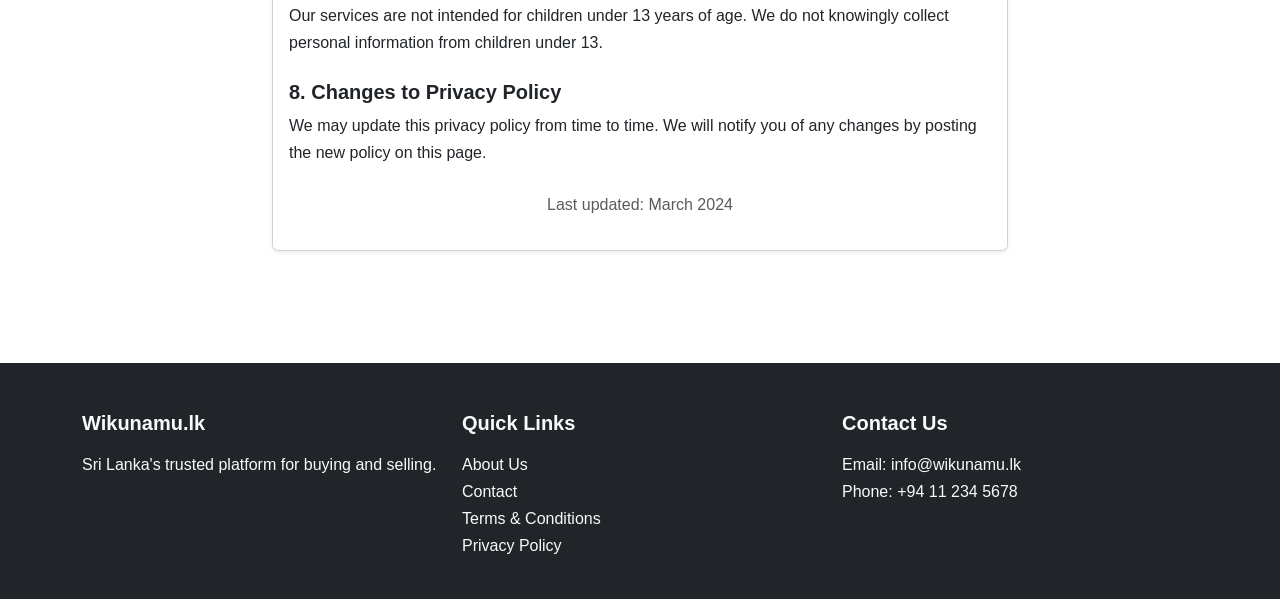
<file: privacy.html>
<!DOCTYPE html>
<html lang="en">
<head>
    <meta charset="UTF-8">
    <meta name="viewport" content="width=device-width, initial-scale=1.0">
    <title>Privacy Policy - Wikunamu.lk</title>
    <!-- Bootstrap CSS -->
    <link href="https://cdn.jsdelivr.net/npm/bootstrap@5.3.0/dist/css/bootstrap.min.css" rel="stylesheet">
    <!-- Custom CSS -->
    <link href="css/style.css" rel="stylesheet">
    <!-- Font Awesome -->
    <link href="https://cdnjs.cloudflare.com/ajax/libs/font-awesome/6.0.0/css/all.min.css" rel="stylesheet">
</head>
<body>
    <!-- Navigation -->
    <nav class="navbar navbar-expand-lg navbar-dark bg-primary">
        <div class="container">
            <a class="navbar-brand" href="index.html">Wikunamu.lk</a>
            <button class="navbar-toggler" type="button" data-bs-toggle="collapse" data-bs-target="#navbarNav">
                <span class="navbar-toggler-icon"></span>
            </button>
            <div class="collapse navbar-collapse" id="navbarNav">
                <ul class="navbar-nav me-auto">
                    <li class="nav-item">
                        <a class="nav-link" href="index.html">Home</a>
                    </li>
                    <li class="nav-item">
                        <a class="nav-link" href="index.html#categories">Categories</a>
                    </li>
                    <li class="nav-item">
                        <a class="nav-link" href="index.html#featured">Featured</a>
                    </li>
                    <li class="nav-item">
                        <a class="nav-link" href="index.html#post-ad">Post Ad</a>
                    </li>
                    <li class="nav-item dropdown">
                        <a class="nav-link dropdown-toggle active" href="#" id="navbarDropdown" role="button" data-bs-toggle="dropdown">
                            More
                        </a>
                        <ul class="dropdown-menu">
                            <li><a class="dropdown-item" href="about.html">About Us</a></li>
                            <li><a class="dropdown-item" href="contact.html">Contact</a></li>
                            <li><a class="dropdown-item" href="terms.html">Terms & Conditions</a></li>
                            <li><a class="dropdown-item active" href="privacy.html">Privacy Policy</a></li>
                        </ul>
                    </li>
                </ul>
            </div>
        </div>
    </nav>

    <!-- Privacy Section -->
    <section class="py-5">
        <div class="container">
            <div class="row">
                <div class="col-lg-8 mx-auto">
                    <h1 class="text-center mb-4">Privacy Policy</h1>
                    <div class="card shadow-sm">
                        <div class="card-body">
                            <h5 class="card-title">1. Information We Collect</h5>
                            <p class="card-text">
                                We collect the following types of information:
                            </p>
                            <ul>
                                <li>Personal information (name, email, phone number)</li>
                                <li>Account information</li>
                                <li>Ad posting information</li>
                                <li>Communication data</li>
                                <li>Usage data and cookies</li>
                            </ul>

                            <h5 class="card-title mt-4">2. How We Use Your Information</h5>
                            <p class="card-text">
                                We use your information to:
                            </p>
                            <ul>
                                <li>Provide and maintain our services</li>
                                <li>Process your ad postings</li>
                                <li>Communicate with you</li>
                                <li>Improve our platform</li>
                                <li>Ensure platform security</li>
                            </ul>

                            <h5 class="card-title mt-4">3. Information Sharing</h5>
                            <p class="card-text">
                                We may share your information with:
                            </p>
                            <ul>
                                <li>Other users (as part of your ad postings)</li>
                                <li>Service providers</li>
                                <li>Legal authorities when required</li>
                            </ul>

                            <h5 class="card-title mt-4">4. Data Security</h5>
                            <p class="card-text">
                                We implement appropriate security measures to protect your personal information, including:
                            </p>
                            <ul>
                                <li>Encryption of sensitive data</li>
                                <li>Regular security assessments</li>
                                <li>Access controls and authentication</li>
                                <li>Secure data storage</li>
                            </ul>

                            <h5 class="card-title mt-4">5. Your Rights</h5>
                            <p class="card-text">
                                You have the right to:
                            </p>
                            <ul>
                                <li>Access your personal information</li>
                                <li>Correct inaccurate data</li>
                                <li>Request deletion of your data</li>
                                <li>Opt-out of marketing communications</li>
                                <li>Export your data</li>
                            </ul>

                            <h5 class="card-title mt-4">6. Cookies and Tracking</h5>
                            <p class="card-text">
                                We use cookies and similar tracking technologies to:
                            </p>
                            <ul>
                                <li>Remember your preferences</li>
                                <li>Analyze website usage</li>
                                <li>Improve user experience</li>
                                <li>Provide personalized content</li>
                            </ul>

                            <h5 class="card-title mt-4">7. Children's Privacy</h5>
                            <p class="card-text">
                                Our services are not intended for children under 13 years of age. We do not knowingly collect personal information from children under 13.
                            </p>

                            <h5 class="card-title mt-4">8. Changes to Privacy Policy</h5>
                            <p class="card-text">
                                We may update this privacy policy from time to time. We will notify you of any changes by posting the new policy on this page.
                            </p>

                            <div class="text-center mt-4">
                                <p class="text-muted">Last updated: March 2024</p>
                            </div>
                        </div>
                    </div>
                </div>
            </div>
        </div>
    </section>

    <!-- Footer -->
    <footer class="bg-dark text-light py-4">
        <div class="container">
            <div class="row">
                <div class="col-md-4">
                    <h5>Wikunamu.lk</h5>
                    <p>Sri Lanka's trusted platform for buying and selling.</p>
                </div>
                <div class="col-md-4">
                    <h5>Quick Links</h5>
                    <ul class="list-unstyled">
                        <li><a href="about.html" class="text-light">About Us</a></li>
                        <li><a href="contact.html" class="text-light">Contact</a></li>
                        <li><a href="terms.html" class="text-light">Terms & Conditions</a></li>
                        <li><a href="privacy.html" class="text-light">Privacy Policy</a></li>
                    </ul>
                </div>
                <div class="col-md-4">
                    <h5>Contact Us</h5>
                    <p>Email: info@wikunamu.lk<br>
                    Phone: +94 11 234 5678</p>
                </div>
            </div>
        </div>
    </footer>

    <!-- Scripts -->
    <script src="https://code.jquery.com/jquery-3.6.0.min.js"></script>
    <script src="https://cdn.jsdelivr.net/npm/bootstrap@5.3.0/dist/js/bootstrap.bundle.min.js"></script>
    <script src="js/main.js"></script>
</body>
</html>
</file>
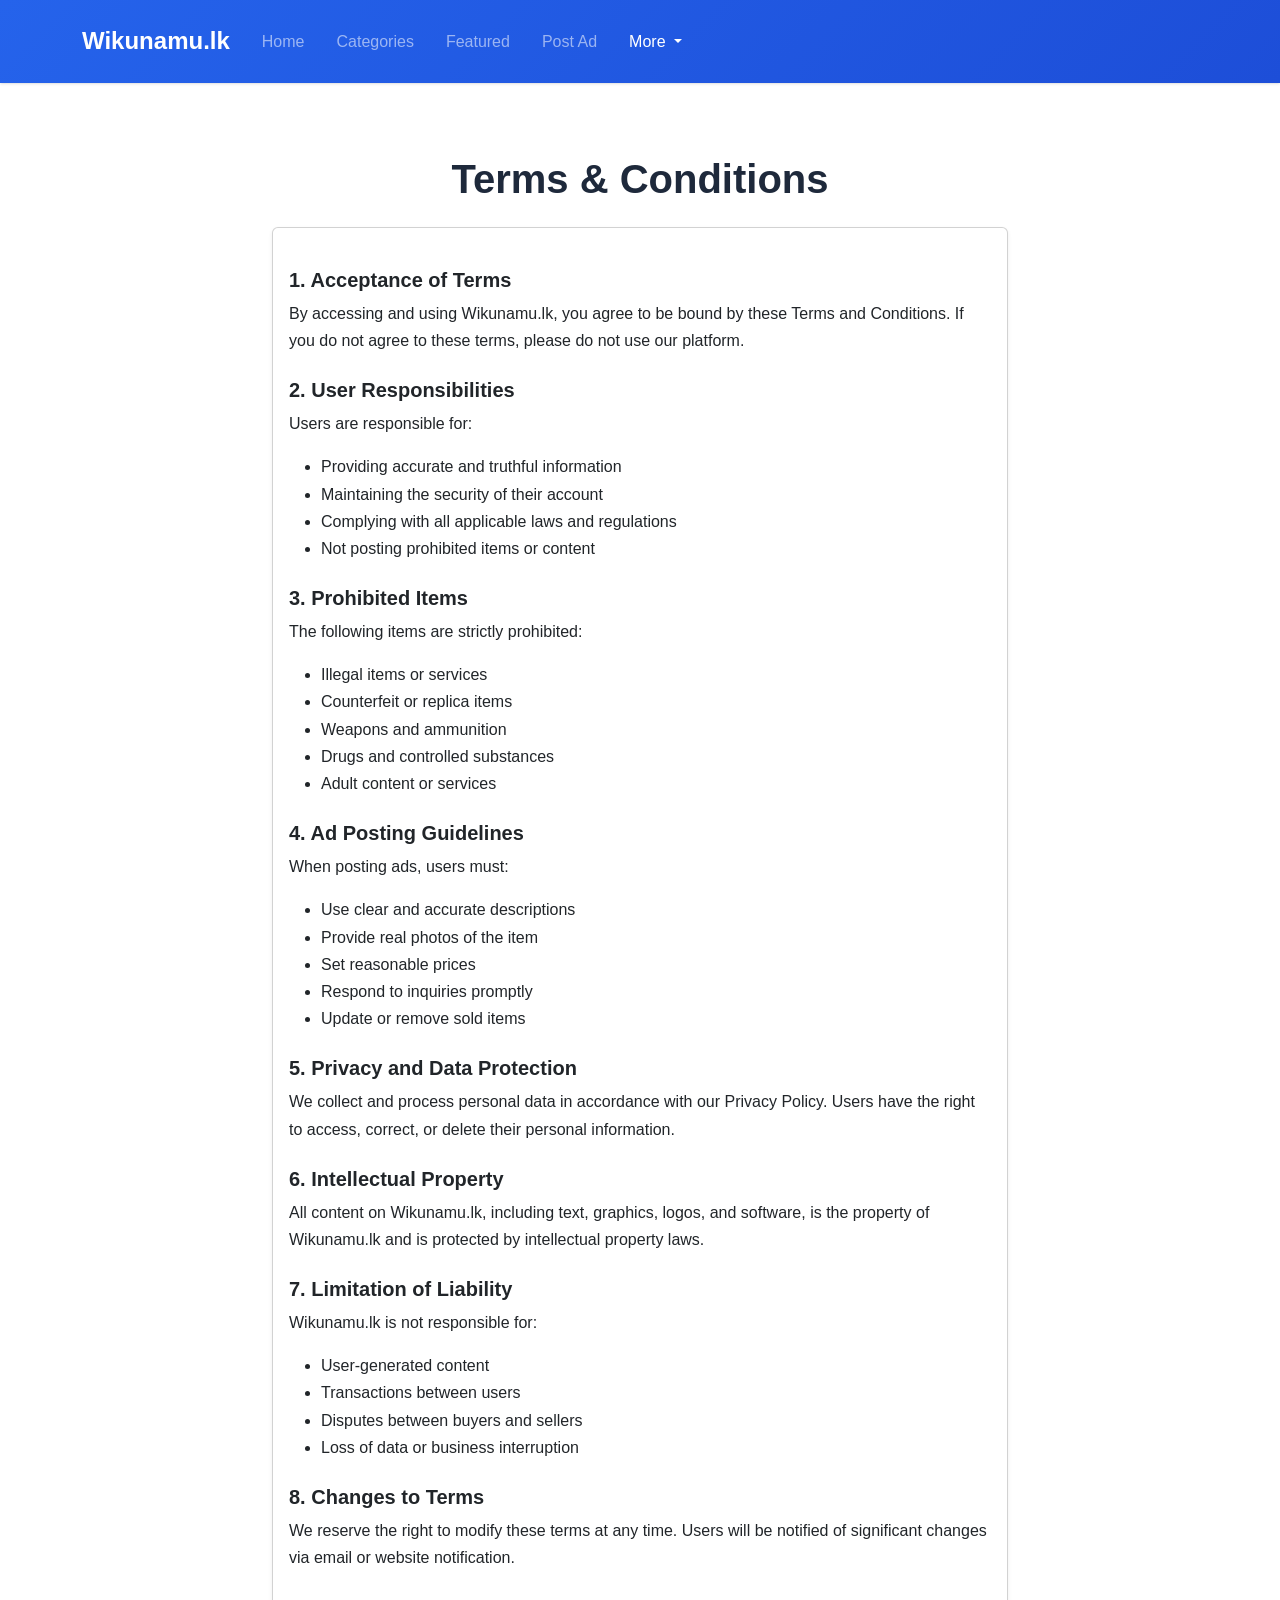
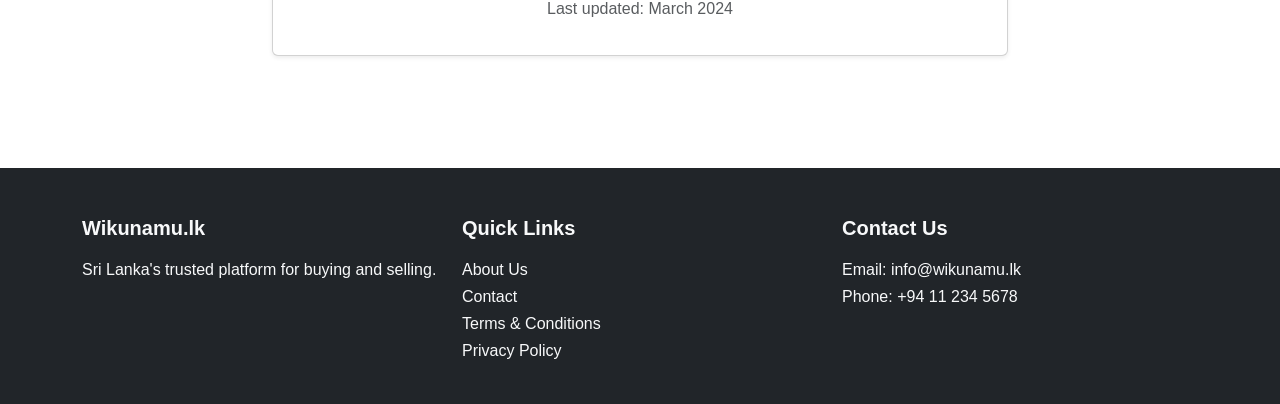
<file: terms.html>
<!DOCTYPE html>
<html lang="en">
<head>
    <meta charset="UTF-8">
    <meta name="viewport" content="width=device-width, initial-scale=1.0">
    <title>Terms & Conditions - Wikunamu.lk</title>
    <!-- Bootstrap CSS -->
    <link href="https://cdn.jsdelivr.net/npm/bootstrap@5.3.0/dist/css/bootstrap.min.css" rel="stylesheet">
    <!-- Custom CSS -->
    <link href="css/style.css" rel="stylesheet">
    <!-- Font Awesome -->
    <link href="https://cdnjs.cloudflare.com/ajax/libs/font-awesome/6.0.0/css/all.min.css" rel="stylesheet">
</head>
<body>
    <!-- Navigation -->
    <nav class="navbar navbar-expand-lg navbar-dark bg-primary">
        <div class="container">
            <a class="navbar-brand" href="index.html">Wikunamu.lk</a>
            <button class="navbar-toggler" type="button" data-bs-toggle="collapse" data-bs-target="#navbarNav">
                <span class="navbar-toggler-icon"></span>
            </button>
            <div class="collapse navbar-collapse" id="navbarNav">
                <ul class="navbar-nav me-auto">
                    <li class="nav-item">
                        <a class="nav-link" href="index.html">Home</a>
                    </li>
                    <li class="nav-item">
                        <a class="nav-link" href="index.html#categories">Categories</a>
                    </li>
                    <li class="nav-item">
                        <a class="nav-link" href="index.html#featured">Featured</a>
                    </li>
                    <li class="nav-item">
                        <a class="nav-link" href="index.html#post-ad">Post Ad</a>
                    </li>
                    <li class="nav-item dropdown">
                        <a class="nav-link dropdown-toggle active" href="#" id="navbarDropdown" role="button" data-bs-toggle="dropdown">
                            More
                        </a>
                        <ul class="dropdown-menu">
                            <li><a class="dropdown-item" href="about.html">About Us</a></li>
                            <li><a class="dropdown-item" href="contact.html">Contact</a></li>
                            <li><a class="dropdown-item active" href="terms.html">Terms & Conditions</a></li>
                            <li><a class="dropdown-item" href="privacy.html">Privacy Policy</a></li>
                        </ul>
                    </li>
                </ul>
            </div>
        </div>
    </nav>

    <!-- Terms Section -->
    <section class="py-5">
        <div class="container">
            <div class="row">
                <div class="col-lg-8 mx-auto">
                    <h1 class="text-center mb-4">Terms & Conditions</h1>
                    <div class="card shadow-sm">
                        <div class="card-body">
                            <h5 class="card-title">1. Acceptance of Terms</h5>
                            <p class="card-text">
                                By accessing and using Wikunamu.lk, you agree to be bound by these Terms and Conditions. If you do not agree to these terms, please do not use our platform.
                            </p>

                            <h5 class="card-title mt-4">2. User Responsibilities</h5>
                            <p class="card-text">
                                Users are responsible for:
                            </p>
                            <ul>
                                <li>Providing accurate and truthful information</li>
                                <li>Maintaining the security of their account</li>
                                <li>Complying with all applicable laws and regulations</li>
                                <li>Not posting prohibited items or content</li>
                            </ul>

                            <h5 class="card-title mt-4">3. Prohibited Items</h5>
                            <p class="card-text">
                                The following items are strictly prohibited:
                            </p>
                            <ul>
                                <li>Illegal items or services</li>
                                <li>Counterfeit or replica items</li>
                                <li>Weapons and ammunition</li>
                                <li>Drugs and controlled substances</li>
                                <li>Adult content or services</li>
                            </ul>

                            <h5 class="card-title mt-4">4. Ad Posting Guidelines</h5>
                            <p class="card-text">
                                When posting ads, users must:
                            </p>
                            <ul>
                                <li>Use clear and accurate descriptions</li>
                                <li>Provide real photos of the item</li>
                                <li>Set reasonable prices</li>
                                <li>Respond to inquiries promptly</li>
                                <li>Update or remove sold items</li>
                            </ul>

                            <h5 class="card-title mt-4">5. Privacy and Data Protection</h5>
                            <p class="card-text">
                                We collect and process personal data in accordance with our Privacy Policy. Users have the right to access, correct, or delete their personal information.
                            </p>

                            <h5 class="card-title mt-4">6. Intellectual Property</h5>
                            <p class="card-text">
                                All content on Wikunamu.lk, including text, graphics, logos, and software, is the property of Wikunamu.lk and is protected by intellectual property laws.
                            </p>

                            <h5 class="card-title mt-4">7. Limitation of Liability</h5>
                            <p class="card-text">
                                Wikunamu.lk is not responsible for:
                            </p>
                            <ul>
                                <li>User-generated content</li>
                                <li>Transactions between users</li>
                                <li>Disputes between buyers and sellers</li>
                                <li>Loss of data or business interruption</li>
                            </ul>

                            <h5 class="card-title mt-4">8. Changes to Terms</h5>
                            <p class="card-text">
                                We reserve the right to modify these terms at any time. Users will be notified of significant changes via email or website notification.
                            </p>

                            <div class="text-center mt-4">
                                <p class="text-muted">Last updated: March 2024</p>
                            </div>
                        </div>
                    </div>
                </div>
            </div>
        </div>
    </section>

    <!-- Footer -->
    <footer class="bg-dark text-light py-4">
        <div class="container">
            <div class="row">
                <div class="col-md-4">
                    <h5>Wikunamu.lk</h5>
                    <p>Sri Lanka's trusted platform for buying and selling.</p>
                </div>
                <div class="col-md-4">
                    <h5>Quick Links</h5>
                    <ul class="list-unstyled">
                        <li><a href="about.html" class="text-light">About Us</a></li>
                        <li><a href="contact.html" class="text-light">Contact</a></li>
                        <li><a href="terms.html" class="text-light">Terms & Conditions</a></li>
                        <li><a href="privacy.html" class="text-light">Privacy Policy</a></li>
                    </ul>
                </div>
                <div class="col-md-4">
                    <h5>Contact Us</h5>
                    <p>Email: info@wikunamu.lk<br>
                    Phone: +94 11 234 5678</p>
                </div>
            </div>
        </div>
    </footer>

    <!-- Scripts -->
    <script src="https://code.jquery.com/jquery-3.6.0.min.js"></script>
    <script src="https://cdn.jsdelivr.net/npm/bootstrap@5.3.0/dist/js/bootstrap.bundle.min.js"></script>
    <script src="js/main.js"></script>
</body>
</html>
</file>
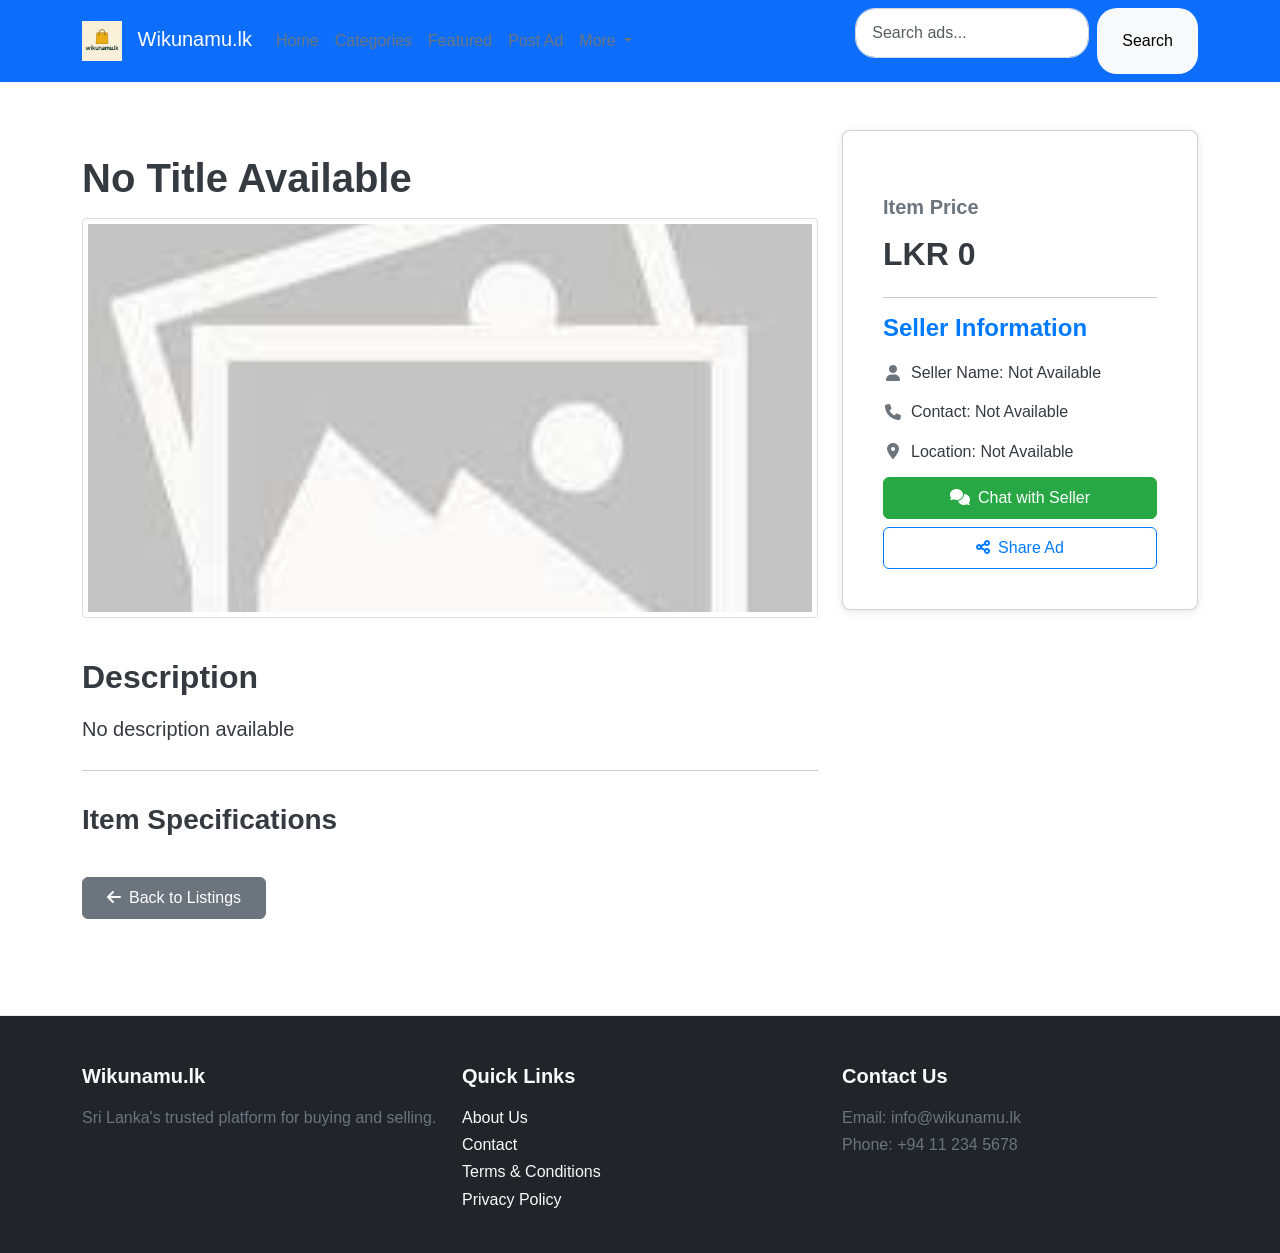
<file: akilaweerat.github.io/item-details.html>
<!DOCTYPE html>
<html lang="en">
<head>
    <meta charset="UTF-8">
    <meta name="viewport" content="width=device-width, initial-scale=1.0">
    <title>Item Details - Wikunamu.lk</title>
    <!-- Bootstrap CSS -->
    <link href="https://cdn.jsdelivr.net/npm/bootstrap@5.3.0/dist/css/bootstrap.min.css" rel="stylesheet">
    <!-- Custom CSS -->
    <link href="css/style.css" rel="stylesheet">
    <!-- Font Awesome -->
    <link href="https://cdnjs.cloudflare.com/ajax/libs/font-awesome/6.0.0/css/all.min.css" rel="stylesheet">
</head>
<body>
    <!-- Navigation -->
    <nav class="navbar navbar-expand-lg navbar-dark bg-primary">
        <div class="container">
            <a class="navbar-brand" href="index.html">
                <img src="images/wikunamu.png" alt="Wikunamu" class="wikunamu-image" style="height: 40px; margin-right: 10px;">
                Wikunamu.lk
            </a>
            <button class="navbar-toggler" type="button" data-bs-toggle="collapse" data-bs-target="#navbarNav">
                <span class="navbar-toggler-icon"></span>
            </button>
            <div class="collapse navbar-collapse" id="navbarNav">
                <ul class="navbar-nav me-auto">
                    <li class="nav-item">
                        <a class="nav-link" href="index.html">Home</a>
                    </li>
                    <li class="nav-item">
                        <a class="nav-link" href="index.html#categories">Categories</a>
                    </li>
                    <li class="nav-item">
                        <a class="nav-link" href="index.html#featured">Featured</a>
                    </li>
                    <li class="nav-item">
                        <a class="nav-link" href="index.html#post-ad">Post Ad</a>
                    </li>
                    <li class="nav-item dropdown">
                        <a class="nav-link dropdown-toggle" href="#" id="navbarDropdown" role="button" data-bs-toggle="dropdown">
                            More
                        </a>
                        <ul class="dropdown-menu">
                            <li><a class="dropdown-item" href="about.html">About Us</a></li>
                            <li><a class="dropdown-item" href="contact.html">Contact</a></li>
                            <li><a class="dropdown-item" href="terms.html">Terms & Conditions</a></li>
                            <li><a class="dropdown-item" href="privacy.html">Privacy Policy</a></li>
                        </ul>
                    </li>
                </ul>
                <form class="d-flex">
                    <input class="form-control me-2" type="search" placeholder="Search ads...">
                    <button class="btn btn-light" type="submit">Search</button>
                </form>
            </div>
        </div>
    </nav>

    <!-- Main Content Area -->
    <div class="container py-5">
        <div class="row">
            <div class="col-lg-8">
                <h1 id="itemTitle" class="mb-3"></h1>
                <img src="images/placeholder.jpg" alt="Item Image" class="img-fluid mb-3" id="itemImage">
                
                <h2 class="mt-4">Description</h2>
                <p id="itemDescription" class="lead"></p>
                
                <hr class="my-4">

                <div class="item-specifications">
                    <h3>Item Specifications</h3>
                    <ul class="list-unstyled" id="itemSpecs">
                    </ul>
                </div>
            </div>
            <div class="col-lg-4">
                <div class="card sticky-top seller-info-card" style="top: 20px;">
                    <div class="card-body">
                        <h3 class="card-title">Item Price</h3>
                        <p class="listing-price fs-2" id="itemPrice"></p>
                        <hr>
                        <h4>Seller Information</h4>
                        <p id="sellerName"><i class="fas fa-user me-2"></i></p>
                        <p id="sellerContact"><i class="fas fa-phone me-2"></i></p>
                        <p id="sellerLocation"><i class="fas fa-map-marker-alt me-2"></i></p>
                        <button class="btn btn-success w-100 mb-2"><i class="fas fa-comments me-2"></i>Chat with Seller</button>
                        <button class="btn btn-outline-primary w-100"><i class="fas fa-share-alt me-2"></i>Share Ad</button>
                    </div>
                </div>
            </div>
        </div>
        <a href="index.html" class="btn btn-secondary mt-4"><i class="fas fa-arrow-left me-2"></i>Back to Listings</a>
    </div>

    <!-- Footer -->
    <footer class="bg-dark text-light py-4">
        <div class="container">
            <div class="row">
                <div class="col-md-4">
                    <h5>Wikunamu.lk</h5>
                    <p>Sri Lanka's trusted platform for buying and selling.</p>
                </div>
                <div class="col-md-4">
                    <h5>Quick Links</h5>
                    <ul class="list-unstyled">
                        <li><a href="index.html#about" class="text-light">About Us</a></li>
                        <li><a href="index.html#contact" class="text-light">Contact</a></li>
                        <li><a href="terms.html" class="text-light">Terms & Conditions</a></li>
                        <li><a href="privacy.html" class="text-light">Privacy Policy</a></li>
                    </ul>
                </div>
                <div class="col-md-4">
                    <h5>Contact Us</h5>
                    <p>Email: info@wikunamu.lk<br>
                    Phone: +94 11 234 5678</p>
                </div>
            </div>
        </div>
    </footer>

    <!-- Scripts -->
    <script src="https://code.jquery.com/jquery-3.6.0.min.js"></script>
    <script src="https://cdn.jsdelivr.net/npm/bootstrap@5.3.0/dist/js/bootstrap.bundle.min.js"></script>
    <script src="js/main.js"></script>
</body>
</html>
</file>
<file: css/style.css>
/* Global Styles */
:root {
    --primary-color: #2563eb; /* Modern blue */
    --primary-color-rgb: 37, 99, 235;
    --secondary-color: #64748b; /* Modern slate */
    --secondary-color-rgb: 100, 116, 139;
    --success-color: #059669; /* Modern green */
    --success-color-rgb: 5, 150, 105;
    --accent-color: #f59e0b; /* Modern amber */
    --accent-color-rgb: 245, 158, 11;
    --background-light: #f8fafc; /* Lighter background */
    --background-white: #ffffff;
    --text-color: #1e293b; /* Darker text for better contrast */
    --text-light: #64748b;
    --border-radius: 0.5rem;
    --box-shadow: 0 4px 6px -1px rgb(0 0 0 / 0.1), 0 2px 4px -2px rgb(0 0 0 / 0.1);
    --transition: all 0.3s ease;

    /* Animation timings */
    --animation-duration-short: 0.3s;
    --animation-duration-medium: 0.5s;
    --animation-duration-long: 0.7s;
}

/* Keyframes for Animations */
@keyframes kf-fade-in {
    from {
        opacity: 0;
    }
    to {
        opacity: 1;
    }
}

@keyframes kf-fade-slide-up {
    from {
        opacity: 0;
        transform: translateY(20px);
    }
    to {
        opacity: 1;
        transform: translateY(0);
    }
}

@keyframes kf-fade-scale-in {
    from {
        opacity: 0;
        transform: scale(0.95);
    }
    to {
        opacity: 1;
        transform: scale(1);
    }
}

body {
    font-family: 'Segoe UI', Tahoma, Geneva, Verdana, sans-serif;
    font-size: 1rem; /* Base font size */
    line-height: 1.7; /* Increased line height */
    color: var(--text-color); /* Updated body text color */
}

/* Headings */
h1, h2, h3, h4, h5, h6 {
    margin-top: 1.5rem;
    margin-bottom: 1rem;
    font-weight: 700; /* Bolder headings */
}

h1 {
    font-size: 2.5rem;
    color: var(--text-color); /* Default h1 color */
}

h2 {
    font-size: 2rem;
}

h3 {
    font-size: 1.75rem;
}

h4 {
    font-size: 1.5rem;
}

h5 {
    font-size: 1.25rem;
}

h6 {
    font-size: 1rem;
}

/* Hero Section */
.hero-section {
    background: linear-gradient(135deg, rgba(37, 99, 235, 0.1), rgba(37, 99, 235, 0.05));
    padding: 6rem 0;
    margin-bottom: 4rem;
    position: relative;
    overflow: hidden;
}

.hero-section::before {
    content: '';
    position: absolute;
    top: 0;
    left: 0;
    right: 0;
    bottom: 0;
    background: url('data:image/svg+xml,<svg width="20" height="20" viewBox="0 0 20 20" xmlns="http://www.w3.org/2000/svg"><rect width="1" height="1" fill="%232563eb" fill-opacity="0.05"/></svg>');
    opacity: 0.5;
}

.hero-section h1 {
    font-size: 3.5rem;
    font-weight: 800;
    margin-bottom: 1.5rem;
    background: linear-gradient(135deg, var(--primary-color), #1d4ed8);
    -webkit-background-clip: text;
    -webkit-text-fill-color: transparent;
}

.hero-section .lead {
    font-size: 1.25rem;
    color: var(--text-light);
    margin-bottom: 2rem;
}

/* Category Cards */
.category-section {
    padding: 4rem 0;
}

.category-card {
    background: var(--background-white);
    border-radius: var(--border-radius);
    box-shadow: var(--box-shadow);
    transition: var(--transition);
    border: 1px solid rgba(0, 0, 0, 0.05);
    height: 100%;
}

.category-card:hover {
    transform: translateY(-5px);
    box-shadow: 0 10px 15px -3px rgb(0 0 0 / 0.1), 0 4px 6px -4px rgb(0 0 0 / 0.1);
}

.category-card i {
    font-size: 2.5rem;
    background: linear-gradient(135deg, var(--primary-color), #1d4ed8);
    -webkit-background-clip: text;
    -webkit-text-fill-color: transparent;
    margin-bottom: 1rem;
}

.category-card h5 {
    font-weight: 600;
    color: var(--text-color);
    margin-bottom: 0.5rem;
}

/* Form Styles */
#adForm {
    background: var(--background-white);
    border-radius: var(--border-radius);
    box-shadow: var(--box-shadow);
    padding: 2.5rem;
    border: 1px solid rgba(0, 0, 0, 0.05);
}

.form-control {
    padding: 0.875rem 1rem;
    border-radius: 0.375rem;
    border: 1px solid #e2e8f0;
    transition: var(--transition);
    font-size: 1rem;
}

.form-control:focus {
    border-color: var(--primary-color);
    box-shadow: 0 0 0 3px rgba(var(--primary-color-rgb), 0.1);
}

.form-label {
    font-weight: 600;
    color: var(--text-color);
    margin-bottom: 0.5rem;
}

/* Featured Listings */
.featured-listings-section {
    padding: 4rem 0;
    background: var(--background-light);
}

.listing-card {
    background: var(--background-white);
    border-radius: var(--border-radius);
    box-shadow: var(--box-shadow);
    transition: var(--transition);
    border: 1px solid rgba(0, 0, 0, 0.05);
    height: 100%;
    overflow: hidden;
}

.listing-card:hover {
    transform: translateY(-5px);
    box-shadow: 0 10px 15px -3px rgb(0 0 0 / 0.1), 0 4px 6px -4px rgb(0 0 0 / 0.1);
}

.listing-card img {
    height: 240px;
    object-fit: cover;
    transition: var(--transition);
}

.listing-card:hover img {
    transform: scale(1.05);
}

.listing-card .card-body {
    padding: 1.5rem;
}

.listing-card .card-title {
    font-size: 1.25rem;
    font-weight: 600;
    margin-bottom: 0.75rem;
    color: var(--text-color);
}

.listing-card .card-text {
    color: var(--text-light);
    margin-bottom: 1rem;
    line-height: 1.6;
}

.listing-price {
    font-size: 1.25rem;
    font-weight: 700;
    color: var(--success-color);
    margin-bottom: 1rem;
}

/* Footer */
footer {
    background: var(--text-color);
    color: white;
    padding: 4rem 0 2rem;
    margin-top: 4rem;
}

footer a {
    color: rgba(255, 255, 255, 0.8);
    text-decoration: none;
    transition: var(--transition);
}

footer a:hover {
    color: white;
}

/* Alert Banner */
.alert {
    border: none;
    border-radius: 0;
    padding: 0.75rem 1rem;
    font-weight: 500;
}

/* Responsive Design */
@media (max-width: 768px) {
    .hero-section {
        padding: 4rem 0;
    }

    .hero-section h1 {
        font-size: 2.5rem;
    }

    .category-card, .listing-card {
        margin-bottom: 1.5rem;
    }

    #adForm {
        padding: 1.5rem;
    }
}

/* Custom Button Styles */
/* General button base style */
.btn {
    display: inline-block; /* Ensures proper alignment and spacing */
    padding: 0.75rem 1.5rem;
    font-weight: 600;
    text-align: center;
    vertical-align: middle;
    user-select: none;
    border: 1px solid transparent;
    transition: var(--transition);
    cursor: pointer;
    text-decoration: none; /* Remove underline from button-styled links */
    border-radius: 0.375rem;
}

.btn:focus, .btn.focus {
    outline: 0;
    box-shadow: 0 0 0 0.25rem rgba(var(--primary-color-rgb), 0.5); /* Default focus shadow */
}

/* Solid Buttons */
/* Removing the redundant .btn-primary placeholder */

.btn-primary {
    background: linear-gradient(135deg, var(--primary-color), #1d4ed8);
    border: none;
    color: var(--background-white);
}

.btn-primary:hover {
    transform: translateY(-1px);
    box-shadow: 0 4px 6px -1px rgba(var(--primary-color-rgb), 0.2);
}

.btn-primary:focus, .btn-primary.focus {
    background-color: #0056b3;
    border-color: #0052a9;
    color: var(--background-white);
    box-shadow: 0 0 0 0.25rem rgba(var(--primary-color-rgb), 0.5), 0 2px 5px rgba(0,0,0,0.2);
}

.btn-secondary {
    background-color: var(--secondary-color);
    border-color: var(--secondary-color);
    color: var(--background-white);
}

.btn-secondary:hover {
    transform: translateY(-2px);
    box-shadow: 0 4px 8px rgba(0,0,0,0.15);
    background-color: #545b62; /* Darker secondary */
    border-color: #4e555b;
    color: var(--background-white);
}

.btn-secondary:focus, .btn-secondary.focus {
    background-color: #545b62;
    border-color: #4e555b;
    color: var(--background-white);
    box-shadow: 0 0 0 0.25rem rgba(var(--secondary-color-rgb), 0.5), 0 2px 5px rgba(0,0,0,0.2);
}

.btn-success {
    background-color: var(--success-color);
    border-color: var(--success-color);
    color: var(--background-white);
}

.btn-success:hover {
    transform: translateY(-2px);
    box-shadow: 0 4px 8px rgba(0,0,0,0.15);
    background-color: #1e7e34; /* Darker success */
    border-color: #1c7430;
    color: var(--background-white);
}

.btn-success:focus, .btn-success.focus {
    background-color: #1e7e34;
    border-color: #1c7430;
    color: var(--background-white);
    box-shadow: 0 0 0 0.25rem rgba(var(--success-color-rgb), 0.5), 0 2px 5px rgba(0,0,0,0.2);
}

.btn-accent {
    background-color: var(--accent-color);
    border-color: var(--accent-color);
    color: var(--text-color);
}

.btn-accent:hover {
    transform: translateY(-2px);
    box-shadow: 0 4px 8px rgba(0,0,0,0.15);
    background-color: #e0a800; /* Darker accent */
    border-color: #d39e00;
    color: var(--text-color);
}

.btn-accent:focus, .btn-accent.focus {
    background-color: #e0a800;
    border-color: #d39e00;
    color: var(--text-color);
    box-shadow: 0 0 0 0.25rem rgba(var(--accent-color-rgb), 0.5), 0 2px 5px rgba(0,0,0,0.2);
}

/* Button Outline Styles */
.btn-outline-primary {
    color: var(--primary-color);
    border: 2px solid var(--primary-color);
}

.btn-outline-primary:hover {
    background: var(--primary-color);
    color: white;
    transform: translateY(-1px);
}

.btn-outline-primary:focus, .btn-outline-primary.focus {
    background-color: var(--primary-color);
    color: var(--background-white);
    box-shadow: 0 0 0 0.25rem rgba(var(--primary-color-rgb), 0.5);
}

.btn-outline-secondary {
    color: var(--secondary-color);
    border-color: var(--secondary-color);
}

.btn-outline-secondary:hover {
    transform: translateY(-2px);
    box-shadow: 0 2px 5px rgba(0,0,0,0.1);
    background-color: var(--secondary-color);
    color: var(--background-white);
}

.btn-outline-secondary:focus, .btn-outline-secondary.focus {
    background-color: var(--secondary-color);
    color: var(--background-white);
    box-shadow: 0 0 0 0.25rem rgba(var(--secondary-color-rgb), 0.5);
}

.btn-outline-success {
    color: var(--success-color);
    border-color: var(--success-color);
}

.btn-outline-success:hover {
    transform: translateY(-2px);
    box-shadow: 0 2px 5px rgba(0,0,0,0.1);
    background-color: var(--success-color);
    color: var(--background-white);
}

.btn-outline-success:focus, .btn-outline-success.focus {
    background-color: var(--success-color);
    color: var(--background-white);
    box-shadow: 0 0 0 0.25rem rgba(var(--success-color-rgb), 0.5);
}

.btn-outline-accent {
    color: var(--accent-color);
    border-color: var(--accent-color);
}

.btn-outline-accent:hover {
    transform: translateY(-2px);
    box-shadow: 0 2px 5px rgba(0,0,0,0.1);
    background-color: var(--accent-color);
    color: var(--text-color);
}

.btn-outline-accent:focus, .btn-outline-accent.focus {
    background-color: var(--accent-color);
    color: var(--text-color);
    box-shadow: 0 0 0 0.25rem rgba(var(--accent-color-rgb), 0.5);
}


/* General link styles */
a {
    color: var(--primary-color);
    text-decoration: none;
    transition: color var(--animation-duration-short) ease-in-out, text-decoration-color var(--animation-duration-short) ease-in-out;
}

a:hover, a:focus {
    color: var(--accent-color);
    text-decoration: underline;
    outline: none; /* Remove default outline if underline is sufficient */
}

/* Search Bar */
/* Assuming .navbar is styled by Bootstrap or another framework.
   If custom styling is needed: */
.navbar {
    padding: 1rem 0;
    background: linear-gradient(135deg, var(--primary-color), #1d4ed8) !important;
    box-shadow: 0 1px 3px 0 rgb(0 0 0 / 0.1), 0 1px 2px -1px rgb(0 0 0 / 0.1);
}

.navbar-brand {
    font-weight: 700;
    font-size: 1.5rem;
}

.nav-link {
    font-weight: 500;
    padding: 0.5rem 1rem !important;
    transition: var(--transition);
}

.nav-link:hover {
    color: rgba(255, 255, 255, 0.9) !important;
}

/* Image Upload Preview */
.image-preview {
    display: flex;
    flex-wrap: wrap;
    gap: 10px;
    margin-top: 10px;
}

.image-preview img {
    width: 100px;
    height: 100px;
    object-fit: cover;
    border-radius: 5px;
}

.wikunamu-image {
    max-width: 50%; /* Adjust this value as needed */
} 

/* Item Details Page Specifics */
#itemImage {
    max-height: 400px;
    width: 100%;
    object-fit: cover;
    border-radius: 0.25rem;
    border: 1px solid #ddd;
    padding: 5px;
    background-color: var(--background-white);
    margin-bottom: 1.5rem; /* Added margin for spacing */
}

/* Price on item details page already uses .listing-price and fs-2 for prominence */
/* .item-details-container .listing-price { (Example if more specificity needed)
    font-size: 2rem; 
    margin-bottom: 1rem;
} */

.seller-info-card {
    padding: 1.5rem;
    border-radius: 0.5rem; /* Match other card styles like #adForm */
    box-shadow: 0 2px 10px rgba(0,0,0,0.1); /* Match other card styles */
    background-color: var(--background-white); /* Ensure card background */
}

.seller-info-card h3.card-title { /* Targeting the "Item Price" h3 */
    font-size: 1.25rem; /* Smaller than default h3 if needed */
    color: var(--text-light);
    margin-bottom: 0.5rem;
}

.seller-info-card h4 { /* Seller Information heading */
    margin-top: 1rem; /* Space above seller info heading */
    margin-bottom: 1rem;
    color: var(--primary-color);
    font-size: 1.5rem; /* Consistent with other h4 */
}

.seller-info-card p {
    margin-bottom: 0.75rem;
    display: flex;
    align-items: center;
    color: var(--text-color);
}

.seller-info-card p i {
    margin-right: 0.75rem;
    color: var(--secondary-color);
    width: 20px; /* Align icons */
    text-align: center;
}

/* Item Specifications */
.item-specifications {
    margin-top: 2rem; /* Space above specifications section */
}

.item-specifications h3 { /* "Item Specifications (Example)" heading */
    margin-bottom: 1rem;
    font-size: 1.75rem; /* Consistent with other h3 */
}

.item-specifications ul {
    list-style: none;
    padding-left: 0;
    margin-bottom: 0; /* Remove default ul margin */
}

.item-specifications li {
    padding: 0.75rem 0; /* Increased padding for better spacing */
    border-bottom: 1px solid #eee;
    display: flex;
    justify-content: space-between;
}

.item-specifications li:last-child {
    border-bottom: none;
}

.item-specifications li strong {
    color: var(--text-color);
    margin-right: 0.5rem;
}

/* Buttons in seller info card already have w-100 and mb-2 (0.5rem) from Bootstrap */
/* .seller-info-card .btn {
    margin-bottom: 0.5rem; 
} */
</file>
<file: akilaweerat.github.io/css/style.css>
/* Global Styles */
:root {
    --primary-color: #007bff; /* Refined Blue */
    --primary-color-rgb: 0,123,255;
    --secondary-color: #6c757d; /* Grey */
    --secondary-color-rgb: 108,117,125;
    --success-color: #28a745; /* Green for success, CTAs */
    --success-color-rgb: 40,167,69;
    --accent-color: #ffc107; /* Yellow for highlights */
    --accent-color-rgb: 255,193,7;
    --background-light: #f8f9fa; /* Light grey for backgrounds */
    --background-white: #ffffff; /* White background */
    --text-color: #343a40; /* Dark Grey for text */
    --text-light: #6c757d; /* Lighter grey for secondary text */

    /* Animation timings */
    --animation-duration-short: 0.3s;
    --animation-duration-medium: 0.5s;
    --animation-duration-long: 0.7s;
}

/* Keyframes for Animations */
@keyframes kf-fade-in {
    from {
        opacity: 0;
    }
    to {
        opacity: 1;
    }
}

@keyframes kf-fade-slide-up {
    from {
        opacity: 0;
        transform: translateY(20px);
    }
    to {
        opacity: 1;
        transform: translateY(0);
    }
}

@keyframes kf-fade-scale-in {
    from {
        opacity: 0;
        transform: scale(0.95);
    }
    to {
        opacity: 1;
        transform: scale(1);
    }
}

body {
    font-family: 'Segoe UI', Tahoma, Geneva, Verdana, sans-serif;
    font-size: 1rem; /* Base font size */
    line-height: 1.7; /* Increased line height */
    color: var(--text-color); /* Updated body text color */
}

/* Headings */
h1, h2, h3, h4, h5, h6 {
    margin-top: 1.5rem;
    margin-bottom: 1rem;
    font-weight: 700; /* Bolder headings */
}

h1 {
    font-size: 2.5rem;
    color: var(--text-color); /* Default h1 color */
}

h2 {
    font-size: 2rem;
}

h3 {
    font-size: 1.75rem;
}

h4 {
    font-size: 1.5rem;
}

h5 {
    font-size: 1.25rem;
}

h6 {
    font-size: 1rem;
}

/* Hero Section */
.hero-section {
    background: linear-gradient(rgba(0, 123, 255, 0.1), rgba(0, 123, 255, 0.05));
    padding: 5rem 0;
    margin-bottom: 3rem;
    animation: kf-fade-slide-up var(--animation-duration-medium) ease-out backwards;
}

.hero-section h1 {
    color: var(--primary-color);
}

/* Category Cards */
/* Adding a wrapper class for spacing, assuming it will be in HTML */
.category-section {
    padding-bottom: 3rem;
    animation: kf-fade-in var(--animation-duration-medium) ease-out backwards;
    animation-delay: 0.2s; /* Stagger entrance after hero */
}

.category-card {
    transition: transform var(--animation-duration-short) ease, box-shadow var(--animation-duration-short) ease;
    margin-bottom: 1.5rem;
    cursor: pointer;
    animation: kf-fade-scale-in var(--animation-duration-medium) ease-out backwards;
    /* Stagger card animations if they are in a list - requires JS or manual :nth-child for pure CSS */
    /* For now, a common delay or no delay if they appear at different times due to scrolling */
    border-radius: 0.25rem; /* Ensure cards have a base radius for consistency */
    border: none;
    box-shadow: 0 2px 5px rgba(0,0,0,0.1);
}

.category-card:hover {
    transform: translateY(-5px);
    box-shadow: 0 5px 15px rgba(0,0,0,0.2);
}

.category-card:focus-within {
    transform: translateY(-5px);
    box-shadow: 0 5px 15px rgba(0,0,0,0.2), 0 0 0 0.2rem rgba(var(--primary-color-rgb), 0.25);
}

.category-card i {
    color: var(--primary-color); /* Change category icons to primary color for better CTA */
    font-size: 2rem; /* Slightly larger icons */
}

.category-card .card-body {
    padding: 1.5rem; /* Consistent padding in cards */
}

/* Form Styles */
#adForm {
    box-shadow: 0 0 20px rgba(0,0,0,0.1);
    border: none;
    padding: 2rem;
    margin-bottom: 3rem;
    border-radius: 0.5rem;
    animation: kf-fade-in var(--animation-duration-medium) ease-out backwards;
    animation-delay: 0.6s; /* Stagger after other sections */
}

.form-control {
    padding: 0.75rem 1rem; /* Increased padding for form inputs */
    margin-bottom: 1rem; /* Spacing below form inputs */
    font-size: 1rem; /* Consistent font size with body */
    background-clip: padding-box;
    border: 1px solid #ced4da; /* Default Bootstrap border color */
    transition: border-color var(--animation-duration-short) ease-in-out, box-shadow var(--animation-duration-short) ease-in-out;
}

.form-control:hover {
    border-color: #adb5bd; /* Slightly darker border on hover - Bootstrap's $gray-500 */
}

.form-control:focus {
    border-color: var(--primary-color);
    outline: 0;
    box-shadow: 0 0 0 0.25rem rgba(var(--primary-color-rgb), 0.25); /* Using RGB variable */
}

/* Styling for select elements */
select.form-control {
    appearance: none; /* Remove default system appearance */
    -webkit-appearance: none;
    -moz-appearance: none;
    background-image: url("data:image/svg+xml,%3csvg xmlns='http://www.w3.org/2000/svg' viewBox='0 0 16 16'%3e%3cpath fill='none' stroke='%23343a40' stroke-linecap='round' stroke-linejoin='round' stroke-width='2' d='M2 5l6 6 6-6'/%3e%3c/svg%3e");
    background-repeat: no-repeat;
    background-position: right 0.75rem center;
    background-size: 16px 12px;
    padding-right: 2.25rem; /* Make space for the arrow */
}

/* Remove arrow for multiple select */
select.form-control[multiple], select.form-control[size]:not([size="1"]) {
    background-image: none;
    padding-right: 0.75rem;
}


/* Ensure textarea also gets hover/focus */
textarea.form-control:hover {
    border-color: #adb5bd;
}

textarea.form-control:focus {
    border-color: var(--primary-color);
    outline: 0;
    box-shadow: 0 0 0 0.25rem rgba(var(--primary-color-rgb), 0.25);
}


.form-label {
    font-weight: 600; /* Bolder labels */
    margin-bottom: 0.5rem;
}

/* Featured Listings */
/* Adding a wrapper class for spacing, assuming it will be in HTML */
.featured-listings-section {
    padding-bottom: 3rem;
    animation: kf-fade-in var(--animation-duration-medium) ease-out backwards;
    animation-delay: 0.4s; /* Stagger entrance */
}

.listing-card {
    border: none;
    box-shadow: 0 2px 5px rgba(0,0,0,0.1);
    transition: transform var(--animation-duration-short) ease, box-shadow var(--animation-duration-short) ease;
    margin-bottom: 1.5rem;
    border-radius: 0.25rem;
    animation: kf-fade-scale-in var(--animation-duration-medium) ease-out backwards;
    /* Similar to category cards, true on-scroll needs JS. This will animate once. */
}

.listing-card:hover {
    transform: translateY(-5px);
    box-shadow: 0 5px 15px rgba(0,0,0,0.2); /* Enhanced shadow on hover */
}

.listing-card:focus-within {
    transform: translateY(-5px);
    box-shadow: 0 5px 15px rgba(0,0,0,0.2), 0 0 0 0.2rem rgba(var(--primary-color-rgb), 0.25);
}

.listing-card img {
    height: 200px;
    object-fit: cover;
    border-top-left-radius: 0.25rem; /* Match card rounding */
    border-top-right-radius: 0.25rem;
}

.listing-card .card-body {
    padding: 1.5rem; /* Consistent padding in cards */
}

.listing-price {
    color: var(--success-color);
    font-weight: bold;
    font-size: 1.25rem; /* Larger price */
}

/* Footer */
footer {
    margin-top: 3rem;
    padding: 2rem 0; /* Added padding to footer */
    background-color: var(--background-light); /* Light background for footer */
    border-top: 1px solid #e9ecef; /* Subtle top border for footer */
}

footer p {
    color: var(--text-light);
}

footer a {
    color: var(--primary-color);
    text-decoration: none;
    transition: color var(--animation-duration-short) ease, text-decoration-color var(--animation-duration-short) ease-in-out;
}

footer a:hover, footer a:focus {
    color: var(--accent-color); /* Hover to accent color */
    text-decoration: underline; /* Ensure underline on hover/focus */
    outline: none; /* Consistent with other focused links */
}

/* Responsive Design */
@media (max-width: 768px) {
    .hero-section {
        text-align: center;
        padding: 2rem 0;
    }
    
    .hero-section img {
        margin-top: 2rem;
    }
    
    .category-card {
        margin-bottom: 1rem;
    }
}

/* Custom Button Styles */
/* General button base style */
.btn {
    display: inline-block; /* Ensures proper alignment and spacing */
    padding: 0.5rem 1.5rem;
    font-weight: 500;
    text-align: center;
    vertical-align: middle;
    user-select: none;
    border: 1px solid transparent;
    transition: all var(--animation-duration-short) ease-in-out;
    cursor: pointer;
    text-decoration: none; /* Remove underline from button-styled links */
}

.btn:focus, .btn.focus {
    outline: 0;
    box-shadow: 0 0 0 0.25rem rgba(var(--primary-color-rgb), 0.5); /* Default focus shadow */
}

/* Solid Buttons */
/* Removing the redundant .btn-primary placeholder */

.btn-primary {
    background-color: var(--primary-color);
    border-color: var(--primary-color);
    color: var(--background-white);
}

.btn-primary:hover {
    transform: translateY(-2px);
    box-shadow: 0 4px 8px rgba(0,0,0,0.15);
    background-color: #0056b3; /* Darker primary */
    border-color: #0052a9;
    color: var(--background-white);
}

.btn-primary:focus, .btn-primary.focus {
    background-color: #0056b3;
    border-color: #0052a9;
    color: var(--background-white);
    box-shadow: 0 0 0 0.25rem rgba(var(--primary-color-rgb), 0.5), 0 2px 5px rgba(0,0,0,0.2);
}

.btn-secondary {
    background-color: var(--secondary-color);
    border-color: var(--secondary-color);
    color: var(--background-white);
}

.btn-secondary:hover {
    transform: translateY(-2px);
    box-shadow: 0 4px 8px rgba(0,0,0,0.15);
    background-color: #545b62; /* Darker secondary */
    border-color: #4e555b;
    color: var(--background-white);
}

.btn-secondary:focus, .btn-secondary.focus {
    background-color: #545b62;
    border-color: #4e555b;
    color: var(--background-white);
    box-shadow: 0 0 0 0.25rem rgba(var(--secondary-color-rgb), 0.5), 0 2px 5px rgba(0,0,0,0.2);
}

.btn-success {
    background-color: var(--success-color);
    border-color: var(--success-color);
    color: var(--background-white);
}

.btn-success:hover {
    transform: translateY(-2px);
    box-shadow: 0 4px 8px rgba(0,0,0,0.15);
    background-color: #1e7e34; /* Darker success */
    border-color: #1c7430;
    color: var(--background-white);
}

.btn-success:focus, .btn-success.focus {
    background-color: #1e7e34;
    border-color: #1c7430;
    color: var(--background-white);
    box-shadow: 0 0 0 0.25rem rgba(var(--success-color-rgb), 0.5), 0 2px 5px rgba(0,0,0,0.2);
}

.btn-accent {
    background-color: var(--accent-color);
    border-color: var(--accent-color);
    color: var(--text-color);
}

.btn-accent:hover {
    transform: translateY(-2px);
    box-shadow: 0 4px 8px rgba(0,0,0,0.15);
    background-color: #e0a800; /* Darker accent */
    border-color: #d39e00;
    color: var(--text-color);
}

.btn-accent:focus, .btn-accent.focus {
    background-color: #e0a800;
    border-color: #d39e00;
    color: var(--text-color);
    box-shadow: 0 0 0 0.25rem rgba(var(--accent-color-rgb), 0.5), 0 2px 5px rgba(0,0,0,0.2);
}

/* Button Outline Styles */
.btn-outline-primary {
    color: var(--primary-color);
    border-color: var(--primary-color);
}

.btn-outline-primary:hover {
    transform: translateY(-2px);
    box-shadow: 0 2px 5px rgba(0,0,0,0.1);
    background-color: var(--primary-color);
    color: var(--background-white);
}

.btn-outline-primary:focus, .btn-outline-primary.focus {
    background-color: var(--primary-color);
    color: var(--background-white);
    box-shadow: 0 0 0 0.25rem rgba(var(--primary-color-rgb), 0.5);
}

.btn-outline-secondary {
    color: var(--secondary-color);
    border-color: var(--secondary-color);
}

.btn-outline-secondary:hover {
    transform: translateY(-2px);
    box-shadow: 0 2px 5px rgba(0,0,0,0.1);
    background-color: var(--secondary-color);
    color: var(--background-white);
}

.btn-outline-secondary:focus, .btn-outline-secondary.focus {
    background-color: var(--secondary-color);
    color: var(--background-white);
    box-shadow: 0 0 0 0.25rem rgba(var(--secondary-color-rgb), 0.5);
}

.btn-outline-success {
    color: var(--success-color);
    border-color: var(--success-color);
}

.btn-outline-success:hover {
    transform: translateY(-2px);
    box-shadow: 0 2px 5px rgba(0,0,0,0.1);
    background-color: var(--success-color);
    color: var(--background-white);
}

.btn-outline-success:focus, .btn-outline-success.focus {
    background-color: var(--success-color);
    color: var(--background-white);
    box-shadow: 0 0 0 0.25rem rgba(var(--success-color-rgb), 0.5);
}

.btn-outline-accent {
    color: var(--accent-color);
    border-color: var(--accent-color);
}

.btn-outline-accent:hover {
    transform: translateY(-2px);
    box-shadow: 0 2px 5px rgba(0,0,0,0.1);
    background-color: var(--accent-color);
    color: var(--text-color);
}

.btn-outline-accent:focus, .btn-outline-accent.focus {
    background-color: var(--accent-color);
    color: var(--text-color);
    box-shadow: 0 0 0 0.25rem rgba(var(--accent-color-rgb), 0.5);
}


/* General link styles */
a {
    color: var(--primary-color);
    text-decoration: none;
    transition: color var(--animation-duration-short) ease-in-out, text-decoration-color var(--animation-duration-short) ease-in-out;
}

a:hover, a:focus {
    color: var(--accent-color);
    text-decoration: underline;
    outline: none; /* Remove default outline if underline is sufficient */
}

/* Search Bar */
/* Assuming .navbar is styled by Bootstrap or another framework.
   If custom styling is needed: */
.navbar {
    background-color: var(--background-white); /* White navbar background */
    box-shadow: 0 2px 4px rgba(0,0,0,0.05); /* Subtle shadow */
}

.navbar .nav-link {
    color: var(--text-light);
    text-decoration: none; /* Ensure navbar links don't get underlined by general 'a' styles */
    transition: color var(--animation-duration-short) ease-in-out;
}

.navbar .nav-link:hover,
.navbar .nav-link:focus,
.navbar .nav-link.active {
    color: var(--primary-color);
    text-decoration: none; /* Explicitly keep no underline */
    outline: none; /* Remove default outline */
}

.navbar .form-control {
    border-radius: 20px;
    padding-left: 1rem;
}

.navbar .btn-light {
    border-radius: 20px;
    padding: 0.375rem 1.5rem;
}

/* Image Upload Preview */
.image-preview {
    display: flex;
    flex-wrap: wrap;
    gap: 10px;
    margin-top: 10px;
}

.image-preview img {
    width: 100px;
    height: 100px;
    object-fit: cover;
    border-radius: 5px;
}

.wikunamu-image {
    max-width: 50%; /* Adjust this value as needed */
} 

/* Item Details Page Specifics */
#itemImage {
    max-height: 400px;
    width: 100%;
    object-fit: cover;
    border-radius: 0.25rem;
    border: 1px solid #ddd;
    padding: 5px;
    background-color: var(--background-white);
    margin-bottom: 1.5rem; /* Added margin for spacing */
}

/* Price on item details page already uses .listing-price and fs-2 for prominence */
/* .item-details-container .listing-price { (Example if more specificity needed)
    font-size: 2rem; 
    margin-bottom: 1rem;
} */

.seller-info-card {
    padding: 1.5rem;
    border-radius: 0.5rem; /* Match other card styles like #adForm */
    box-shadow: 0 2px 10px rgba(0,0,0,0.1); /* Match other card styles */
    background-color: var(--background-white); /* Ensure card background */
}

.seller-info-card h3.card-title { /* Targeting the "Item Price" h3 */
    font-size: 1.25rem; /* Smaller than default h3 if needed */
    color: var(--text-light);
    margin-bottom: 0.5rem;
}

.seller-info-card h4 { /* Seller Information heading */
    margin-top: 1rem; /* Space above seller info heading */
    margin-bottom: 1rem;
    color: var(--primary-color);
    font-size: 1.5rem; /* Consistent with other h4 */
}

.seller-info-card p {
    margin-bottom: 0.75rem;
    display: flex;
    align-items: center;
    color: var(--text-color);
}

.seller-info-card p i {
    margin-right: 0.75rem;
    color: var(--secondary-color);
    width: 20px; /* Align icons */
    text-align: center;
}

/* Item Specifications */
.item-specifications {
    margin-top: 2rem; /* Space above specifications section */
}

.item-specifications h3 { /* "Item Specifications (Example)" heading */
    margin-bottom: 1rem;
    font-size: 1.75rem; /* Consistent with other h3 */
}

.item-specifications ul {
    list-style: none;
    padding-left: 0;
    margin-bottom: 0; /* Remove default ul margin */
}

.item-specifications li {
    padding: 0.75rem 0; /* Increased padding for better spacing */
    border-bottom: 1px solid #eee;
    display: flex;
    justify-content: space-between;
}

.item-specifications li:last-child {
    border-bottom: none;
}

.item-specifications li strong {
    color: var(--text-color);
    margin-right: 0.5rem;
}

/* Buttons in seller info card already have w-100 and mb-2 (0.5rem) from Bootstrap */
/* .seller-info-card .btn {
    margin-bottom: 0.5rem; 
} */
</file>
